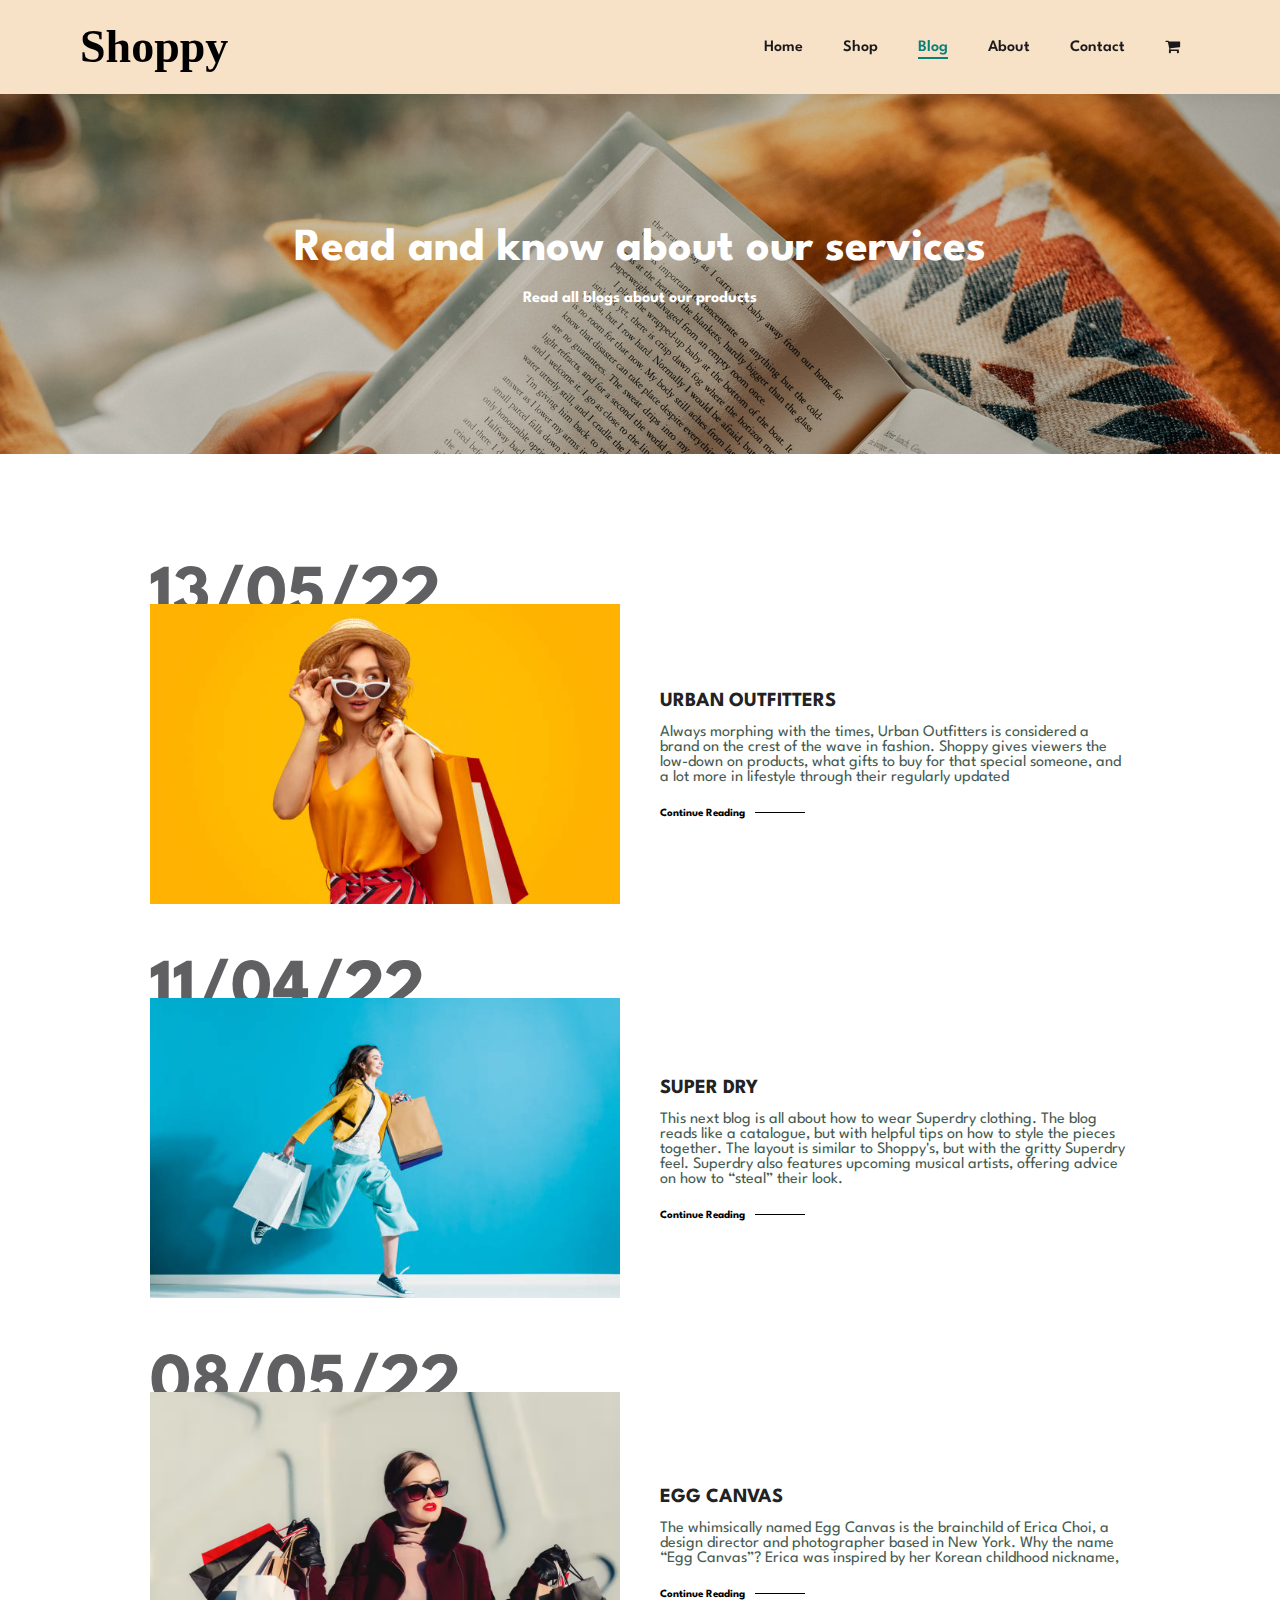
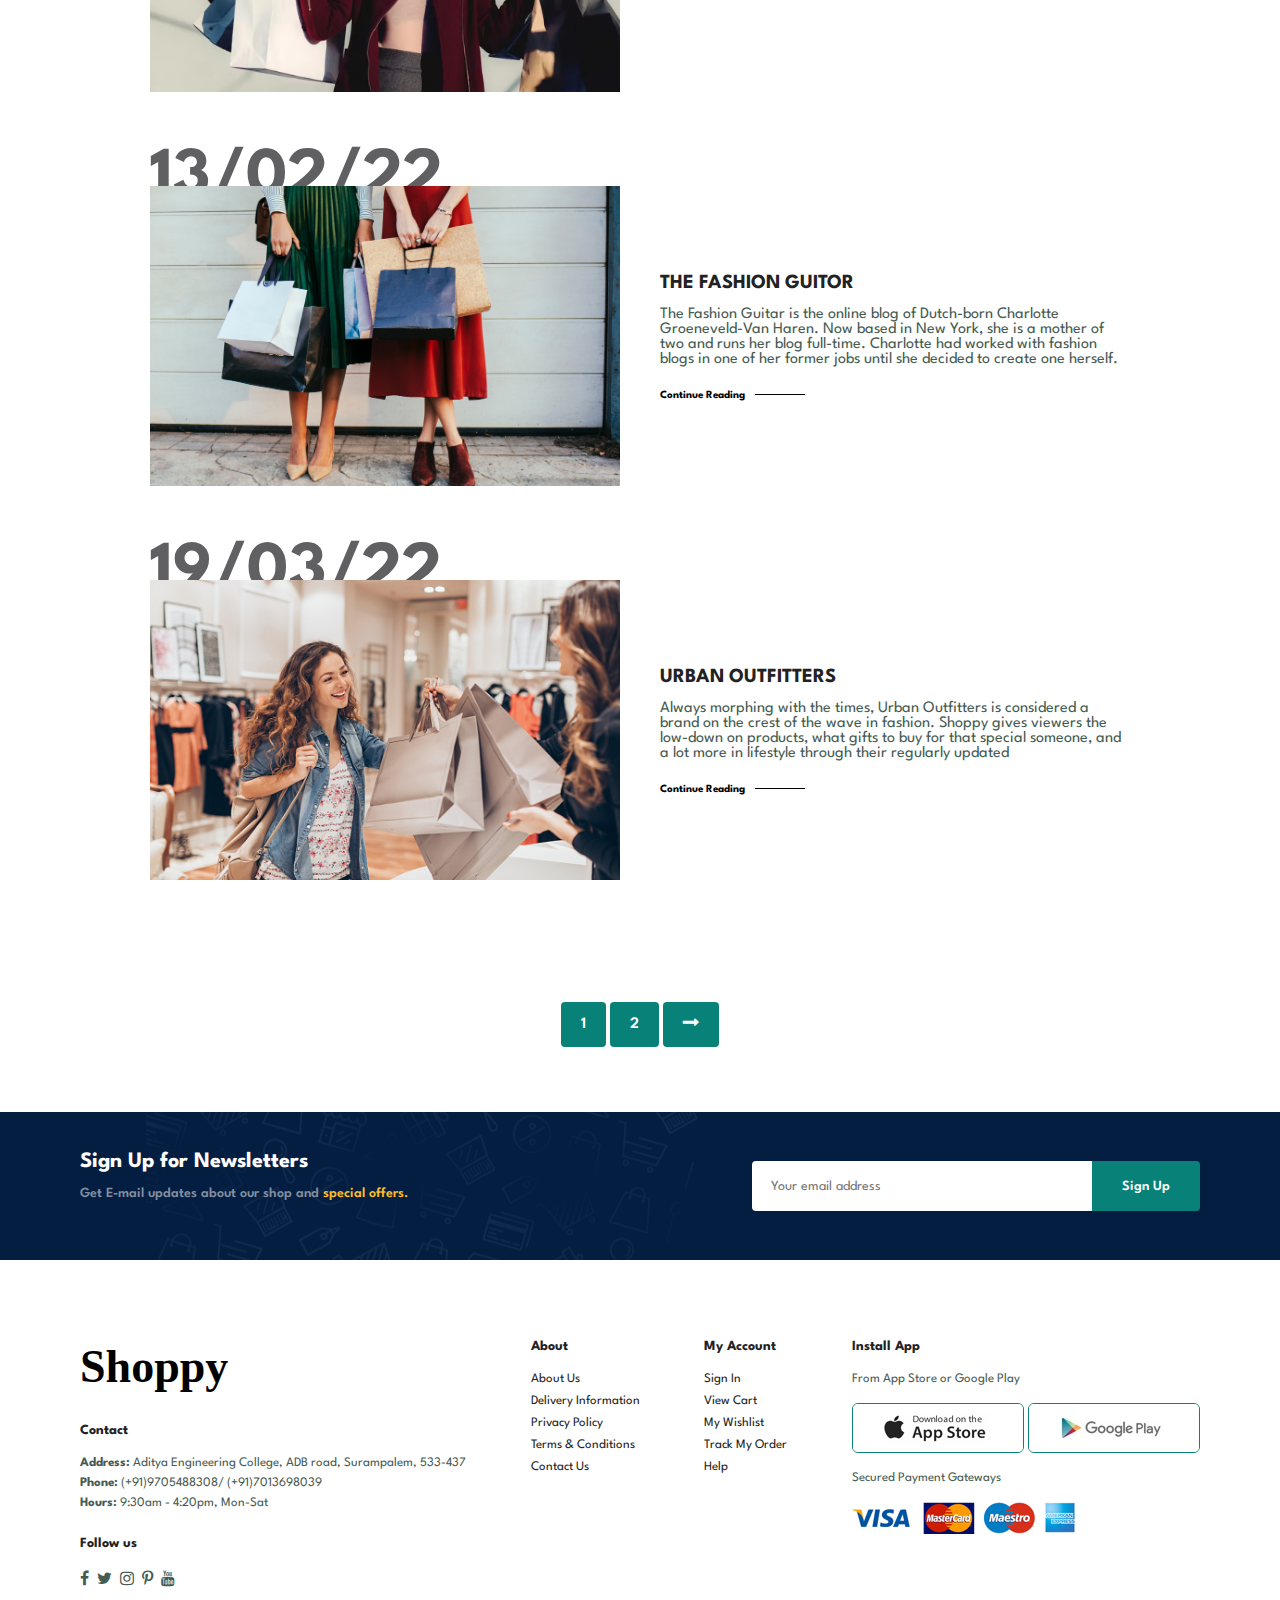
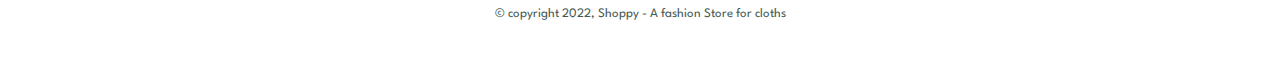
<file: blog.html>
<!DOCTYPE html>
<html lang="en">
<head>
    <meta charset="UTF-8">
    <meta http-equiv="X-UA-Compatible" content="IE=edge">
    <meta name="viewport" content="width=device-width, initial-scale=1.0">
    <title>Shoppie Website</title>
    <link rel="stylesheet" href="style.css">
    <link rel="stylesheet" href="https://cdnjs.cloudflare.com/ajax/libs/font-awesome/4.7.0/css/font-awesome.min.css">
</head>
<body>

    <section id="header">
        <!-- <a href="#"><img src="images/logo.png" class="logo" alt="" style="width: 100px;height: 40px;border: 2px solid #555;"></a> -->
        <h2 style="color: #000; font-family: Brush Script MT, Brush Script Std, cursive;">Shoppy</h2>
        <div>
            <ul id="navbar">
                <li><a  href="index.html">Home</a></li>
                <li><a  href="shop.html">Shop</a></li>
                <li><a class="active" href="blog.html">Blog</a></li>
                <li><a href="about.html">About</a></li>
                <li><a href="contact.html">Contact</a></li>
                <li id="lg-bag"><a href="cart.html"><i class="fa fa-shopping-cart"></i></a></li>
                <a href="#" id="close"><i class="fa fa-times"></i></a>
            </ul>
        </div>
        <div id="mobile">
            <a href="cart.html"><i class="fa fa-shopping-cart"></i></a>
            <i id="bar" class="fa fa-outdent"></i>
        </div>
    </section>
    <section id="page-header" class="blog-header">
        <h2>Read and know about our services</h2>
        <p>
            <b>Read all blogs about our products</b>
        </p>
    </section>
    <section id="blog">
        <div class="blog-box">
            <div class="blog-img">
                <img src="images/blog/b1.jpg" alt="">
            </div>
            <div class="blog-details">
                <h4>URBAN OUTFITTERS</h4>
                <p>Always morphing with the times, Urban Outfitters
                     is considered a brand on the crest of the wave
                      in fashion. Shoppy gives viewers the low-down
                       on products, what gifts to buy for that special
                        someone, and a lot more in lifestyle through
                         their regularly updated</p>
                <a href="#">Continue Reading</a>
                <h1>13/05/22</h1>
            </div>
        </div>
        <div class="blog-box">
            <div class="blog-img">
                <img src="images/blog/b2.jpg" alt="">
            </div>
            <div class="blog-details">
                <h4>SUPER DRY</h4>
                <p>This next blog is all about how to wear Superdry clothing.
                     The blog reads like a catalogue, but with helpful tips
                      on how to style the pieces together. The layout is
                       similar to Shoppy's, but with the gritty Superdry 
                       feel. Superdry also features upcoming musical artists,
                        offering advice on how to “steal” their look.</p>
                <a href="#">Continue Reading</a>
                <h1>11/04/22</h1>
            </div>
        </div>
        <div class="blog-box">
            <div class="blog-img">
                <img src="images/blog/b3.jpg" alt="">
            </div>
            <div class="blog-details">
                <h4>EGG CANVAS</h4>
                <p>The whimsically named Egg Canvas is the brainchild 
                    of Erica Choi, a design director and photographer based in New York.
                    Why the name “Egg Canvas”? Erica was inspired by her Korean childhood nickname, </p>
                <a href="#">Continue Reading</a>
                <h1>08/05/22</h1>
            </div>
        </div>
        <div class="blog-box">
            <div class="blog-img">
                <img src="images/blog/b4.jpg" alt="">
            </div>
            <div class="blog-details">
                <h4>THE FASHION GUITOR</h4>
                <p>The Fashion Guitar is the online blog of Dutch-born
                     Charlotte Groeneveld-Van Haren. Now based in New York, she is a mother of two and runs her blog full-time.
                     Charlotte had worked with fashion blogs in one of her former jobs until she decided to create one herself. </p>
                <a href="#">Continue Reading</a>
                <h1>13/02/22</h1>
            </div>
        </div>
        <div class="blog-box">
            <div class="blog-img">
                <img src="images/blog/b5.jpg" alt="">
            </div>
            <div class="blog-details">
                <h4>URBAN OUTFITTERS</h4>
                <p>Always morphing with the times, Urban Outfitters
                     is considered a brand on the crest of the wave
                      in fashion. Shoppy gives viewers the low-down
                       on products, what gifts to buy for that special
                        someone, and a lot more in lifestyle through
                         their regularly updated</p>
                <a href="#">Continue Reading</a>
                <h1>19/03/22</h1>
            </div>
        </div>
    </section>
    <section id="pagination" class="section-p1">
        <a href="#">1</a>
        <a href="#">2</a>
        <a href="#"><i class="fa fa-long-arrow-right"></i></a>
    </section>
    <section id="newsletter" class="section-p1 section-m1 ">
        <div class="newstext">
            <h4>Sign Up for Newsletters</h4>
            <p>Get E-mail updates about our shop and <span>special offers.</span></p>
        </div>
        <div class="form">
            <input type="text" placeholder="Your email address">
            <button class="normal">Sign Up</button>
        </div>
    </section>
    <footer class="section-p1">
        <div class="col">
            <h2 class="logo" style="color: #000; font-family: Brush Script MT, Brush Script Std, cursive;">Shoppy</h2>
            <h4>Contact</h4>
            <p><strong>Address: </strong> Aditya Engineering College, ADB road, Surampalem, 533-437</p>
            <p><strong>Phone: </strong> (+91)9705488308/ (+91)7013698039</p>
            <p><strong>Hours:</strong> 9:30am - 4:20pm, Mon-Sat</p>
            <div class="follow">
                <h4>Follow us</h4>
                <div class="icon">
                    <i class="fa fa-facebook-f"></i>
                    <i class="fa fa-twitter"></i>
                    <i class="fa fa-instagram"></i>
                    <i class="fa fa-pinterest-p"></i>
                    <i class="fa fa-youtube"></i>
                </div>
            </div>
        </div>
        <div class="col">
            <h4>About</h4>
            <a href="#">About Us</a>
            <a href="#">Delivery Information</a>
            <a href="#">Privacy Policy</a>
            <a href="#">Terms & Conditions</a>
            <a href="#">Contact Us</a>
        </div>
        <div class="col">
            <h4>My Account</h4>
            <a href="#">Sign In</a>
            <a href="#">View Cart</a>
            <a href="#">My Wishlist</a>
            <a href="#">Track My Order</a>
            <a href="#">Help</a>
        </div>
        <div class="col install">
            <h4>Install App</h4>
            <p>From App Store or Google Play</p>
            <div class="row">
                <img src="images/pay/app.jpg" alt="">
                <img src="images/pay/play.jpg" alt="">
            </div>
            <p>Secured Payment Gateways </p>
            <img src="images/pay/pay.png" alt="">
        </div>
        <div class="copyright">
            <p>&copy; copyright 2022, Shoppy - A fashion Store for cloths</p>
        </div>
    </footer>
    <script src="script.js"></script>
</body>
</html>
</file>
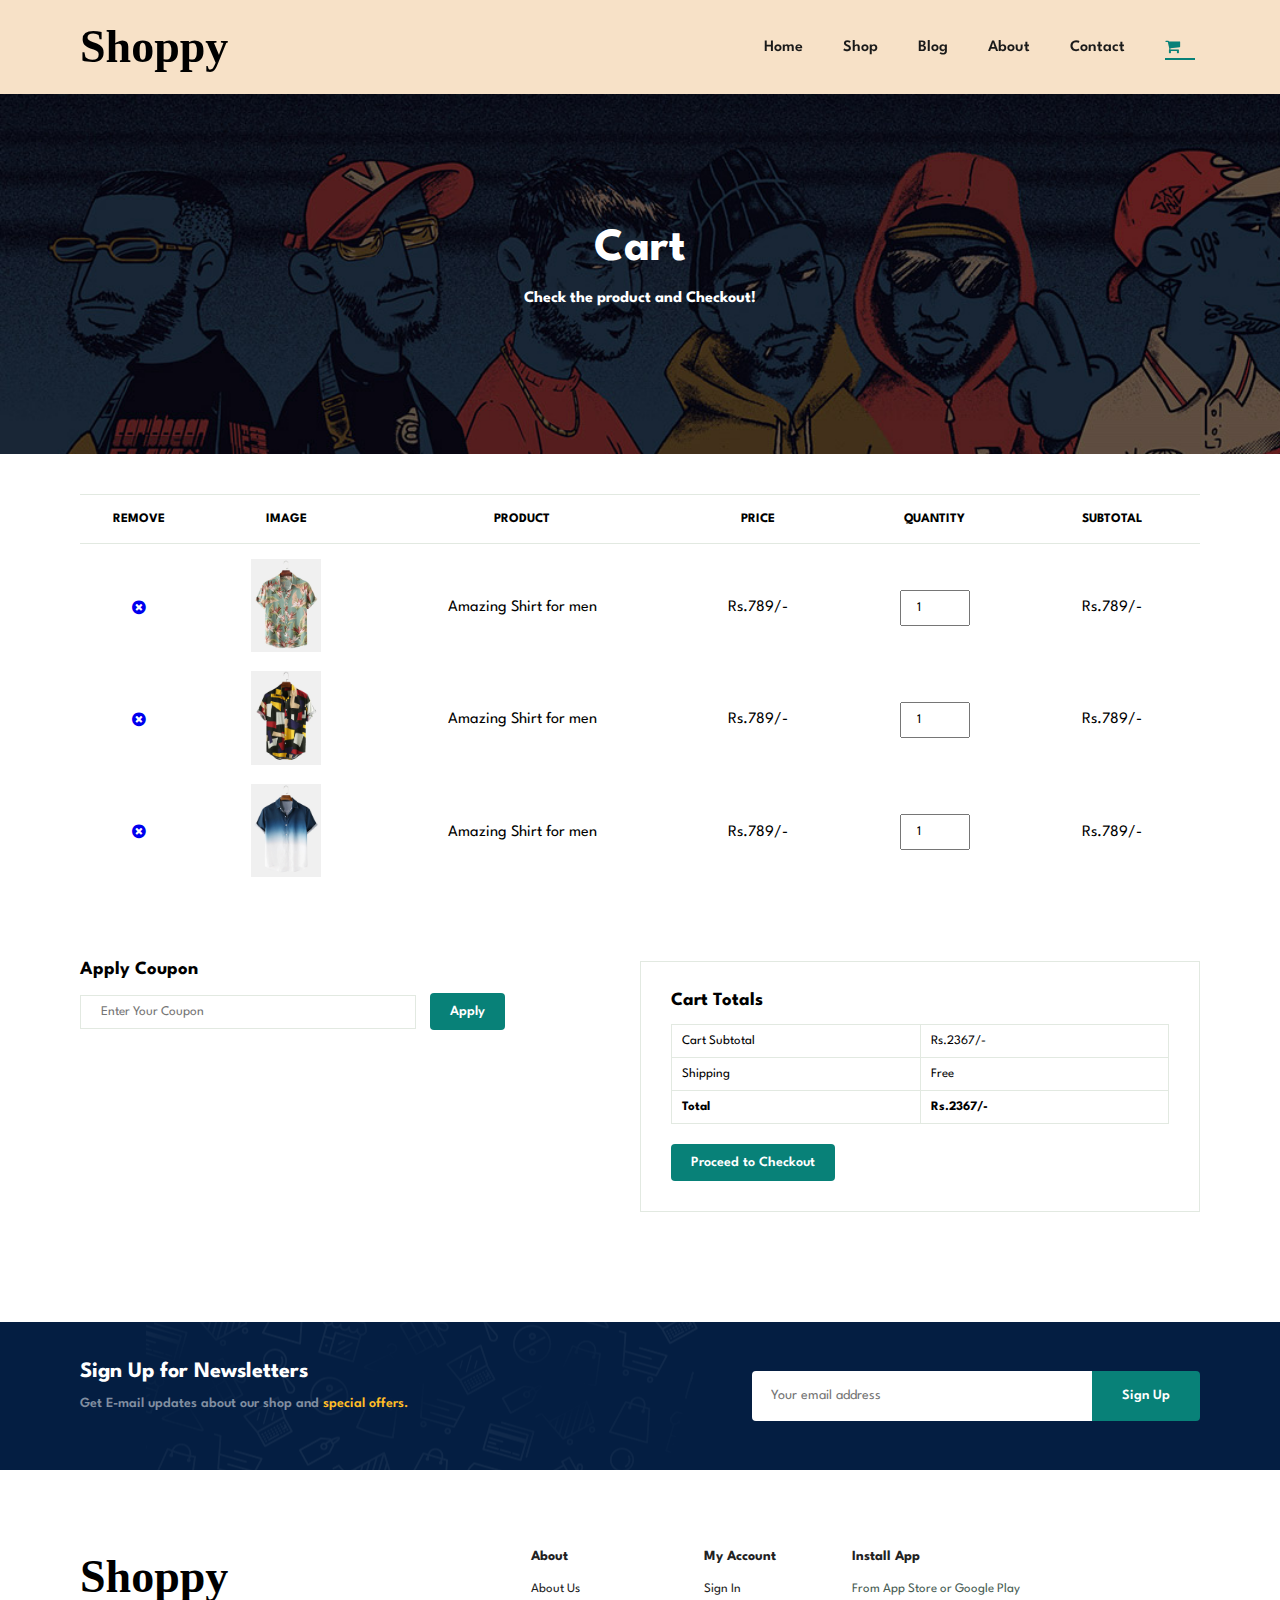
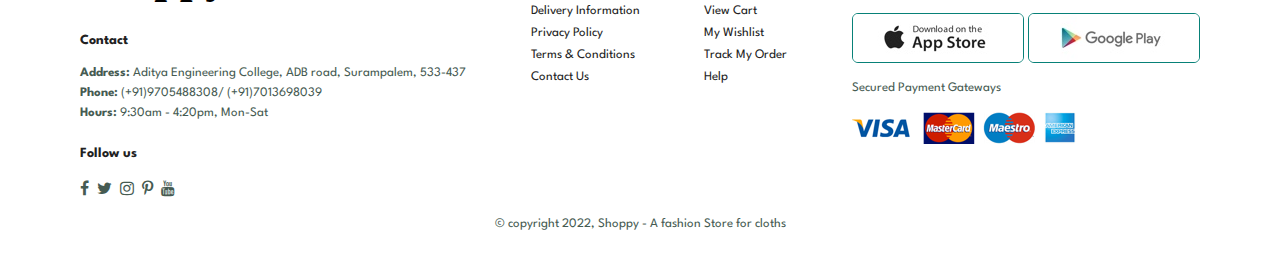
<file: cart.html>
<!DOCTYPE html>
<html lang="en">
<head>
    <meta charset="UTF-8">
    <meta http-equiv="X-UA-Compatible" content="IE=edge">
    <meta name="viewport" content="width=device-width, initial-scale=1.0">
    <title>Shoppie Website</title>
    <link rel="stylesheet" href="style.css">
    <link rel="stylesheet" href="https://cdnjs.cloudflare.com/ajax/libs/font-awesome/4.7.0/css/font-awesome.min.css">
</head>
<body>

    <section id="header">
        <!-- <a href="#"><img src="images/logo.png" class="logo" alt="" style="width: 100px;height: 40px;border: 2px solid #555;"></a> -->
        <h2 style="color: #000; font-family: Brush Script MT, Brush Script Std, cursive;">Shoppy</h2>
        <div>
            <ul id="navbar">
                <li><a  href="index.html">Home</a></li>
                <li><a  href="shop.html">Shop</a></li>
                <li><a href="blog.html">Blog</a></li>
                <li><a href="about.html">About</a></li>
                <li><a  href="contact.html">Contact</a></li>
                <li id="lg-bag"><a class="active" href="cart.html"><i class="fa fa-shopping-cart"></i></a></li>
                <a href="#" id="close"><i class="fa fa-times"></i></a>
            </ul>
        </div>
        <div id="mobile">
            <a href="cart.html"><i class="fa fa-shopping-cart"></i></a>
            <i id="bar" class="fa fa-outdent"></i>
        </div>
    </section>
    <section id="page-header">
        <h2>Cart</h2>
        <p>
            <b>Check the product and Checkout!</b>
        </p>
    </section>
    <section id="cart" class="section-p1">
        <table width="100%">
            <thead>
                <tr>
                    <td>Remove</td>
                    <td>Image</td>
                    <td>Product</td>
                    <td>Price</td>
                    <td>Quantity</td>
                    <td>Subtotal</td>
                </tr>
            </thead>
            <tbody>
                <tr>
                    <td><a href="#"><i class="fa fa-times-circle"></i></a></td>
                    <td><img src="images/prods/n5.jpeg" alt=""></td>
                    <td>Amazing Shirt for men</td>
                    <td>Rs.789/-</td>
                    <td><input type="number" value="1"></td>
                    <td>Rs.789/-</td>
                </tr>
                <tr>
                    <td><a href="#"><i class="fa fa-times-circle"></i></a></td>
                    <td><img src="images/prods/n7.jpg" alt=""></td>
                    <td>Amazing Shirt for men</td>
                    <td>Rs.789/-</td>
                    <td><input type="number" value="1"></td>
                    <td>Rs.789/-</td>
                </tr>
                <tr>
                    <td><a href="#"><i class="fa fa-times-circle"></i></a></td>
                    <td><img src="images/prods/n8.jpeg" alt=""></td>
                    <td>Amazing Shirt for men</td>
                    <td>Rs.789/-</td>
                    <td><input type="number" value="1"></td>
                    <td>Rs.789/-</td>
                </tr>
            </tbody>
        </table>
    </section>
    <section id="cart-add" class="section-p1">
        <div id="coupon">
            <h3>Apply Coupon</h3>
            <div>
                <input type="text" placeholder="Enter Your Coupon">
                <button class="normal">Apply</button>
            </div>
        </div>
        <div id="subtotal">
            <h3>Cart Totals</h3>
            <table>
                <tr>
                    <td>Cart Subtotal</td>
                    <td>Rs.2367/-</td>
                </tr>
                <tr>
                    <td>Shipping</td>
                    <td>Free</td>
                </tr>
                <tr>
                    <td><strong>Total</strong></td>
                    <td><strong>Rs.2367/-</strong></td>
                </tr>
            </table>
            <button class="normal"><a href="checkout.html">Proceed to Checkout</a></button>
        </div>
    </section>
    <section id="newsletter" class="section-p1 section-m1 ">
        <div class="newstext">
            <h4>Sign Up for Newsletters</h4>
            <p>Get E-mail updates about our shop and <span>special offers.</span></p>
        </div>
        <div class="form">
            <input type="text" placeholder="Your email address">
            <button class="normal">Sign Up</button>
        </div>
    </section>
    <footer class="section-p1">
        <div class="col">
            <h2 class="logo" style="color: #000; font-family: Brush Script MT, Brush Script Std, cursive;">Shoppy</h2>
            <h4>Contact</h4>
            <p><strong>Address: </strong> Aditya Engineering College, ADB road, Surampalem, 533-437</p>
            <p><strong>Phone: </strong> (+91)9705488308/ (+91)7013698039</p>
            <p><strong>Hours:</strong> 9:30am - 4:20pm, Mon-Sat</p>
            <div class="follow">
                <h4>Follow us</h4>
                <div class="icon">
                    <i class="fa fa-facebook-f"></i>
                    <i class="fa fa-twitter"></i>
                    <i class="fa fa-instagram"></i>
                    <i class="fa fa-pinterest-p"></i>
                    <i class="fa fa-youtube"></i>
                </div>
            </div>
        </div>
        <div class="col">
            <h4>About</h4>
            <a href="#">About Us</a>
            <a href="#">Delivery Information</a>
            <a href="#">Privacy Policy</a>
            <a href="#">Terms & Conditions</a>
            <a href="#">Contact Us</a>
        </div>
        <div class="col">
            <h4>My Account</h4>
            <a href="#">Sign In</a>
            <a href="#">View Cart</a>
            <a href="#">My Wishlist</a>
            <a href="#">Track My Order</a>
            <a href="#">Help</a>
        </div>
        <div class="col install">
            <h4>Install App</h4>
            <p>From App Store or Google Play</p>
            <div class="row">
                <img src="images/pay/app.jpg" alt="">
                <img src="images/pay/play.jpg" alt="">
            </div>
            <p>Secured Payment Gateways </p>
            <img src="images/pay/pay.png" alt="">
        </div>
        <div class="copyright">
            <p>&copy; copyright 2022, Shoppy - A fashion Store for cloths</p>
        </div>
    </footer>
    <script src="script.js"></script>
</body>
</html>
</file>
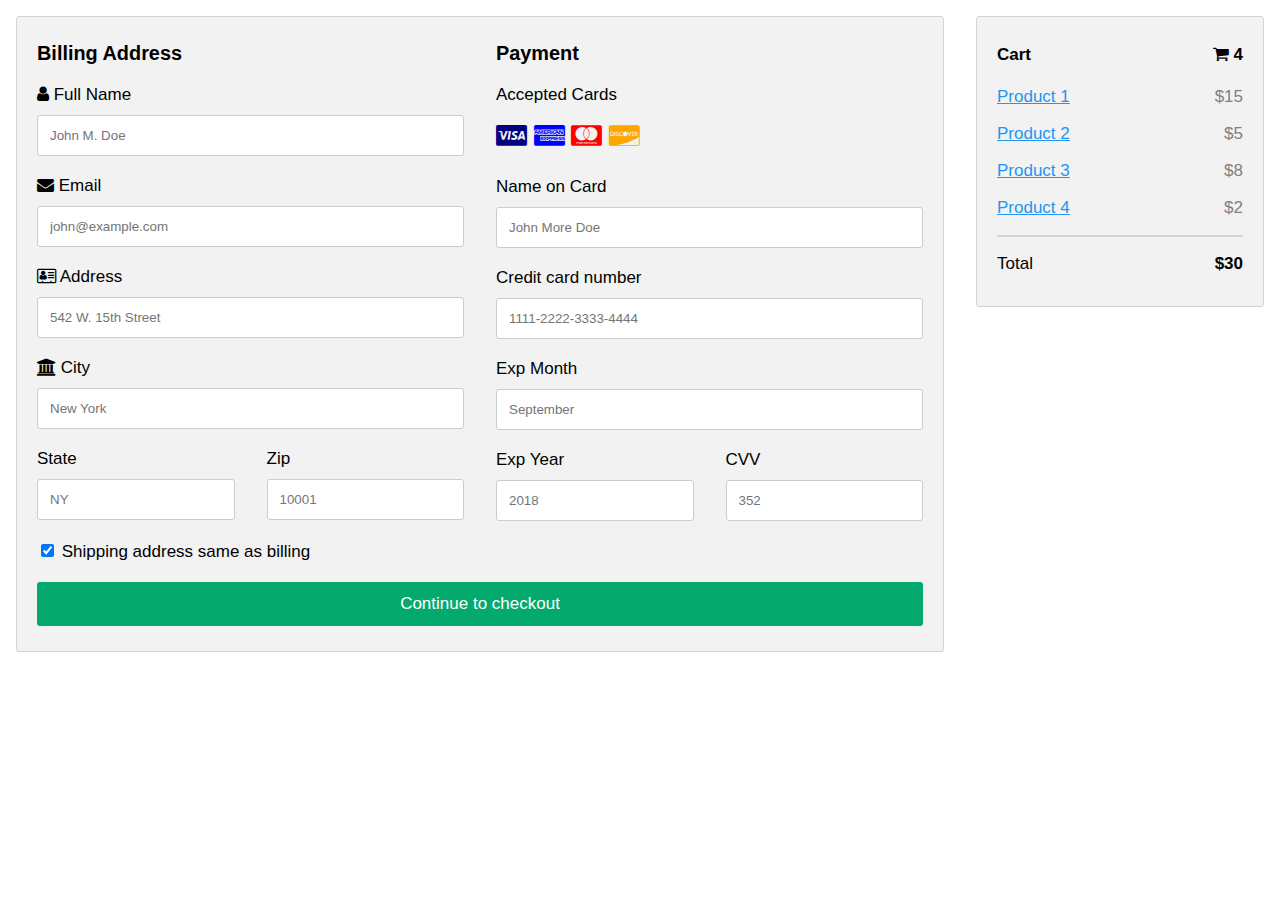
<file: checkout.html>
<!DOCTYPE html>
<html>
<head>
<meta name="viewport" content="width=device-width, initial-scale=1">
<link rel="stylesheet" href="https://cdnjs.cloudflare.com/ajax/libs/font-awesome/4.7.0/css/font-awesome.min.css">
<style>
body {
  font-family: Arial;
  font-size: 17px;
  padding: 8px;
}

* {
  box-sizing: border-box;
}

.row {
  display: -ms-flexbox; /* IE10 */
  display: flex;
  -ms-flex-wrap: wrap; /* IE10 */
  flex-wrap: wrap;
  margin: 0 -16px;
}

.col-25 {
  -ms-flex: 25%; /* IE10 */
  flex: 25%;
}

.col-50 {
  -ms-flex: 50%; /* IE10 */
  flex: 50%;
}

.col-75 {
  -ms-flex: 75%; /* IE10 */
  flex: 75%;
}

.col-25,
.col-50,
.col-75 {
  padding: 0 16px;
}

.container {
  background-color: #f2f2f2;
  padding: 5px 20px 15px 20px;
  border: 1px solid lightgrey;
  border-radius: 3px;
}

input[type=text] {
  width: 100%;
  margin-bottom: 20px;
  padding: 12px;
  border: 1px solid #ccc;
  border-radius: 3px;
}

label {
  margin-bottom: 10px;
  display: block;
}

.icon-container {
  margin-bottom: 20px;
  padding: 7px 0;
  font-size: 24px;
}

.btn {
  background-color: #04AA6D;
  color: white;
  padding: 12px;
  margin: 10px 0;
  border: none;
  width: 100%;
  border-radius: 3px;
  cursor: pointer;
  font-size: 17px;
}

.btn:hover {
  background-color: #45a049;
}

a {
  color: #2196F3;
}

hr {
  border: 1px solid lightgrey;
}

span.price {
  float: right;
  color: grey;
}

/* Responsive layout - when the screen is less than 800px wide, make the two columns stack on top of each other instead of next to each other (also change the direction - make the "cart" column go on top) */
@media (max-width: 800px) {
  .row {
    flex-direction: column-reverse;
  }
  .col-25 {
    margin-bottom: 20px;
  }
}
</style>
</head>
<body>

<h2Checkout Form</h2>
<div class="row">
  <div class="col-75">
    <div class="container">
      <form action="/action_page.php">
      
        <div class="row">
          <div class="col-50">
            <h3>Billing Address</h3>
            <label for="fname"><i class="fa fa-user"></i> Full Name</label>
            <input type="text" id="fname" name="firstname" placeholder="John M. Doe">
            <label for="email"><i class="fa fa-envelope"></i> Email</label>
            <input type="text" id="email" name="email" placeholder="john@example.com">
            <label for="adr"><i class="fa fa-address-card-o"></i> Address</label>
            <input type="text" id="adr" name="address" placeholder="542 W. 15th Street">
            <label for="city"><i class="fa fa-institution"></i> City</label>
            <input type="text" id="city" name="city" placeholder="New York">

            <div class="row">
              <div class="col-50">
                <label for="state">State</label>
                <input type="text" id="state" name="state" placeholder="NY">
              </div>
              <div class="col-50">
                <label for="zip">Zip</label>
                <input type="text" id="zip" name="zip" placeholder="10001">
              </div>
            </div>
          </div>

          <div class="col-50">
            <h3>Payment</h3>
            <label for="fname">Accepted Cards</label>
            <div class="icon-container">
              <i class="fa fa-cc-visa" style="color:navy;"></i>
              <i class="fa fa-cc-amex" style="color:blue;"></i>
              <i class="fa fa-cc-mastercard" style="color:red;"></i>
              <i class="fa fa-cc-discover" style="color:orange;"></i>
            </div>
            <label for="cname">Name on Card</label>
            <input type="text" id="cname" name="cardname" placeholder="John More Doe">
            <label for="ccnum">Credit card number</label>
            <input type="text" id="ccnum" name="cardnumber" placeholder="1111-2222-3333-4444">
            <label for="expmonth">Exp Month</label>
            <input type="text" id="expmonth" name="expmonth" placeholder="September">
            <div class="row">
              <div class="col-50">
                <label for="expyear">Exp Year</label>
                <input type="text" id="expyear" name="expyear" placeholder="2018">
              </div>
              <div class="col-50">
                <label for="cvv">CVV</label>
                <input type="text" id="cvv" name="cvv" placeholder="352">
              </div>
            </div>
          </div>
          
        </div>
        <label>
          <input type="checkbox" checked="checked" name="sameadr"> Shipping address same as billing
        </label>
        <input type="submit" value="Continue to checkout" class="btn">
      </form>
    </div>
  </div>
  <div class="col-25">
    <div class="container">
      <h4>Cart <span class="price" style="color:black"><i class="fa fa-shopping-cart"></i> <b>4</b></span></h4>
      <p><a href="#">Product 1</a> <span class="price">$15</span></p>
      <p><a href="#">Product 2</a> <span class="price">$5</span></p>
      <p><a href="#">Product 3</a> <span class="price">$8</span></p>
      <p><a href="#">Product 4</a> <span class="price">$2</span></p>
      <hr>
      <p>Total <span class="price" style="color:black"><b>$30</b></span></p>
    </div>
  </div>
</div>

</body>
</html>
</file>
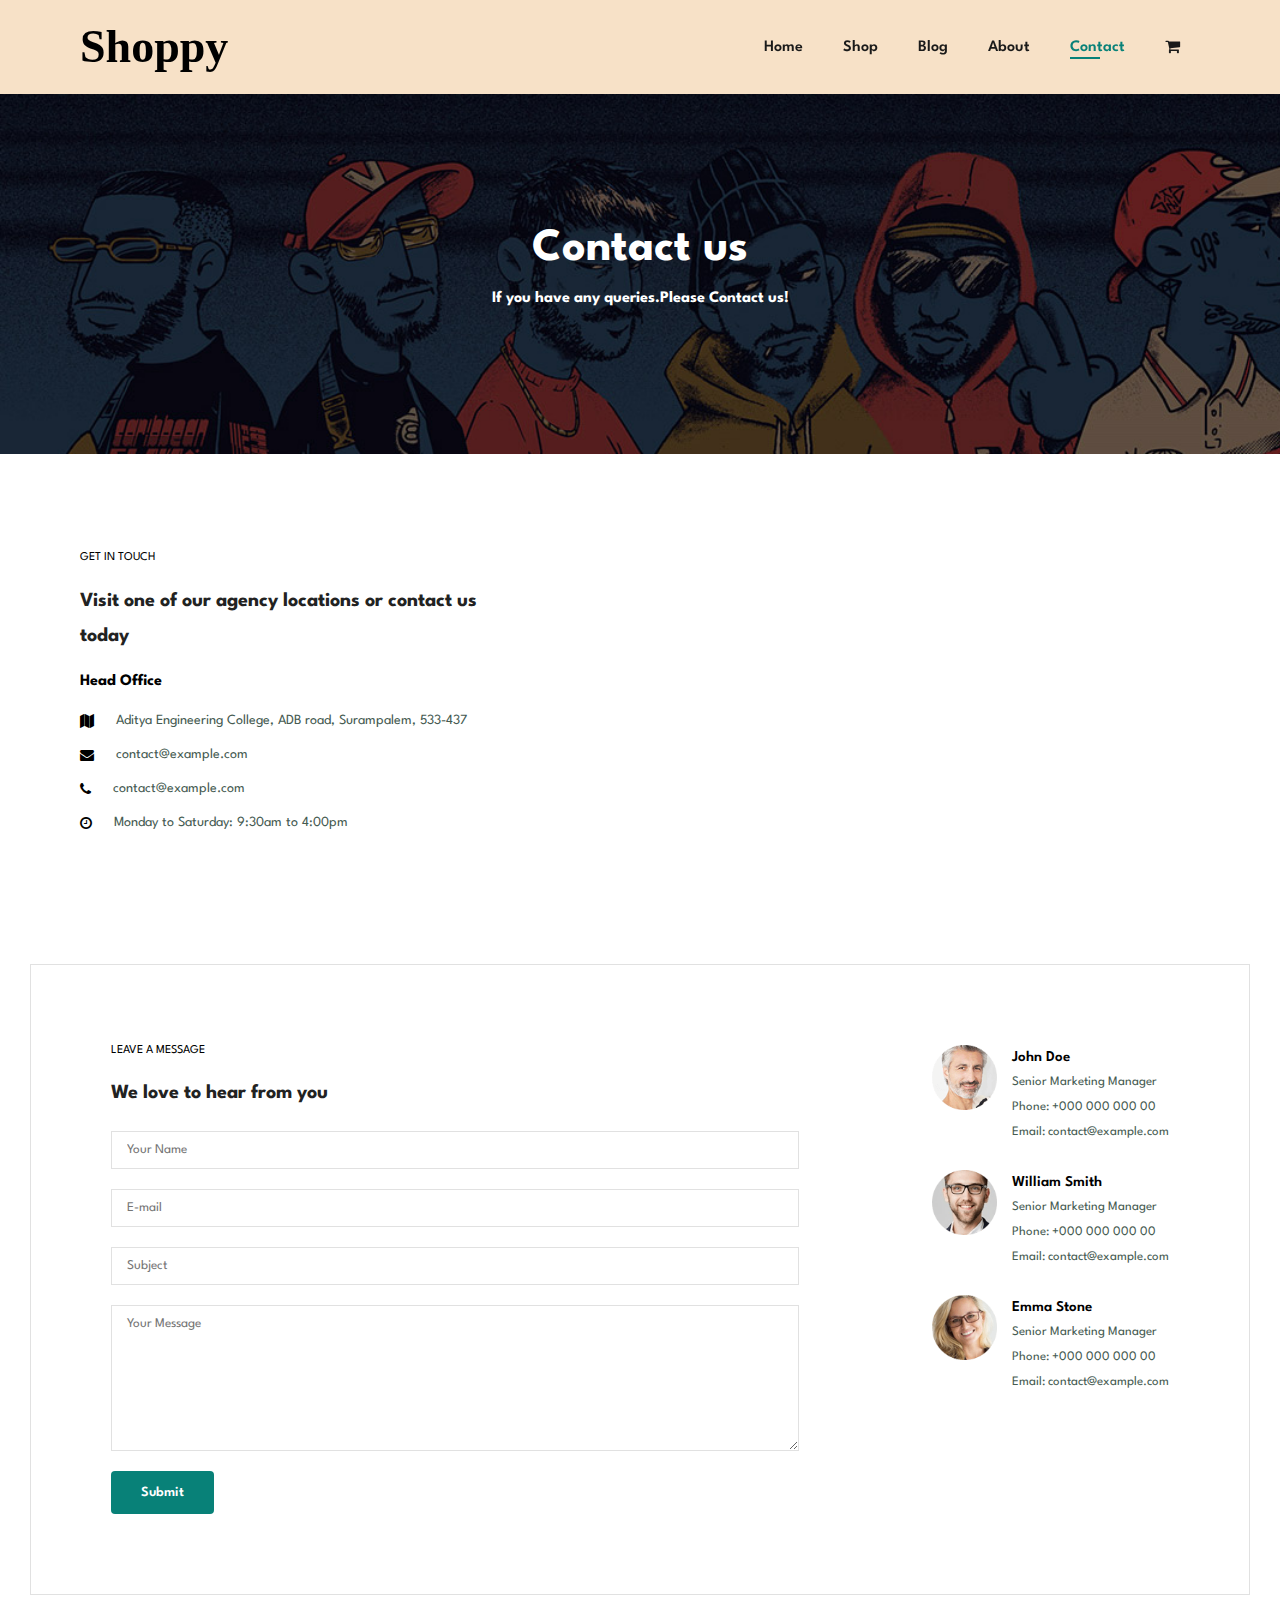
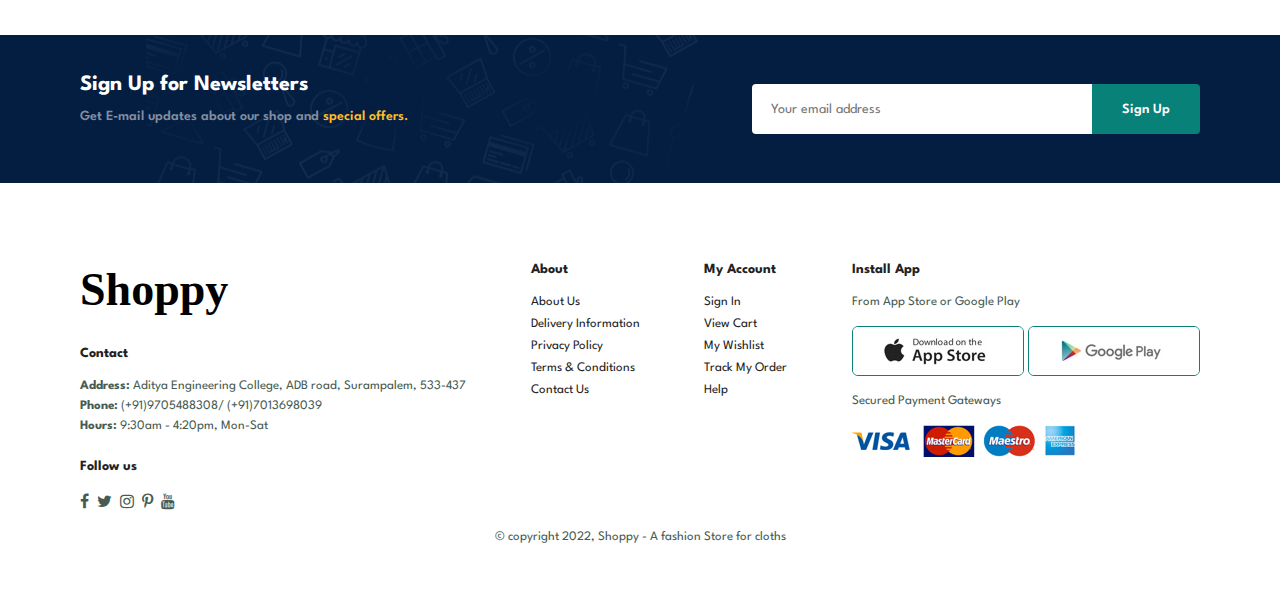
<file: contact.html>
<!DOCTYPE html>
<html lang="en">
<head>
    <meta charset="UTF-8">
    <meta http-equiv="X-UA-Compatible" content="IE=edge">
    <meta name="viewport" content="width=device-width, initial-scale=1.0">
    <title>Shoppie Website</title>
    <link rel="stylesheet" href="style.css">
    <link rel="stylesheet" href="https://cdnjs.cloudflare.com/ajax/libs/font-awesome/4.7.0/css/font-awesome.min.css">
</head>
<body>

    <section id="header">
        <!-- <a href="#"><img src="images/logo.png" class="logo" alt="" style="width: 100px;height: 40px;border: 2px solid #555;"></a> -->
        <h2 style="color: #000; font-family: Brush Script MT, Brush Script Std, cursive;">Shoppy</h2>
        <div>
            <ul id="navbar">
                <li><a  href="index.html">Home</a></li>
                <li><a  href="shop.html">Shop</a></li>
                <li><a href="blog.html">Blog</a></li>
                <li><a href="about.html">About</a></li>
                <li><a class="active" href="contact.html">Contact</a></li>
                <li id="lg-bag"><a href="cart.html"><i class="fa fa-shopping-cart"></i></a></li>
                <a href="#" id="close"><i class="fa fa-times"></i></a>
            </ul>
        </div>
        <div id="mobile">
            <a href="cart.html"><i class="fa fa-shopping-cart"></i></a>
            <i id="bar" class="fa fa-outdent"></i>
        </div>
    </section>
    <section id="page-header">
        <h2>Contact us</h2>
        <p>
            <b>If you have any queries.Please Contact us!</b>
        </p>
    </section>
    <section id="contact-details" class="section-p1">
        <div class="details">
            <span>GET IN TOUCH</span>
            <h2>Visit one of our agency locations or contact us today</h2>
            <h3>Head Office</h3>
            <div>
                <li>
                    <i class="fa fa-map"></i>
                    <p>Aditya Engineering College, ADB road, Surampalem, 533-437</p>
                </li>
                <li>
                    <i class="fa fa-envelope"></i>
                    <p>contact@example.com</p>
                </li>
                <li>
                    <i class="fa fa-phone"></i>
                    <p>contact@example.com</p>
                </li>
                <li>
                    <i class="fa fa-clock-o"></i>
                    <p>Monday to Saturday: 9:30am to 4:00pm</p>
                </li>
            </div>
        </div>
        <div class="map">
            <iframe src="https://www.google.com/maps/embed?pb=!1m18!1m12!1m3!1d3813.65536364098!2d82.06460621455987!3d17.089502315826657!2m3!1f0!2f0!3f0!3m2!1i1024!2i768!4f13.1!3m3!1m2!1s0x3a378165aaaaaaab%3A0x481e8b12b4b80715!2sAditya%20Engineering%20College!5e0!3m2!1sen!2sin!4v1652454562653!5m2!1sen!2sin" width="600" height="450" style="border:0;" allowfullscreen="" loading="lazy" referrerpolicy="no-referrer-when-downgrade"></iframe>
        </div>
    </section>
    <section id="form-details">
        <form action="">
            <span>LEAVE A MESSAGE</span>
            <h2>We love to hear from you</h2>
            <input type="text" placeholder="Your Name">
            <input type="text" placeholder="E-mail">
            <input type="text" placeholder="Subject">
            <textarea name="" id="" cols="30" rows="10" placeholder="Your Message"></textarea>
            <button class="normal">Submit</button>
        </form>
        <div class="people">
            <div>
                <img src="images/people/1.png" alt="">
                <p><span>John Doe</span> Senior Marketing Manager <br> Phone: +000 000 000 00
                <br> Email: contact@example.com</p>
            </div>
            <div>
                <img src="images/people/2.png" alt="">
                <p><span>William Smith</span> Senior Marketing Manager <br> Phone: +000 000 000 00
                <br> Email: contact@example.com</p>
            </div>
            <div>
                <img src="images/people/3.png" alt="">
                <p><span>Emma Stone</span> Senior Marketing Manager <br> Phone: +000 000 000 00
                <br> Email: contact@example.com</p>
            </div>
        </div>
    </section>
    <section id="newsletter" class="section-p1 section-m1 ">
        <div class="newstext">
            <h4>Sign Up for Newsletters</h4>
            <p>Get E-mail updates about our shop and <span>special offers.</span></p>
        </div>
        <div class="form">
            <input type="text" placeholder="Your email address">
            <button class="normal">Sign Up</button>
        </div>
    </section>
    <footer class="section-p1">
        <div class="col">
            <h2 class="logo" style="color: #000; font-family: Brush Script MT, Brush Script Std, cursive;">Shoppy</h2>
            <h4>Contact</h4>
            <p><strong>Address: </strong> Aditya Engineering College, ADB road, Surampalem, 533-437</p>
            <p><strong>Phone: </strong> (+91)9705488308/ (+91)7013698039</p>
            <p><strong>Hours:</strong> 9:30am - 4:20pm, Mon-Sat</p>
            <div class="follow">
                <h4>Follow us</h4>
                <div class="icon">
                    <i class="fa fa-facebook-f"></i>
                    <i class="fa fa-twitter"></i>
                    <i class="fa fa-instagram"></i>
                    <i class="fa fa-pinterest-p"></i>
                    <i class="fa fa-youtube"></i>
                </div>
            </div>
        </div>
        <div class="col">
            <h4>About</h4>
            <a href="#">About Us</a>
            <a href="#">Delivery Information</a>
            <a href="#">Privacy Policy</a>
            <a href="#">Terms & Conditions</a>
            <a href="#">Contact Us</a>
        </div>
        <div class="col">
            <h4>My Account</h4>
            <a href="#">Sign In</a>
            <a href="#">View Cart</a>
            <a href="#">My Wishlist</a>
            <a href="#">Track My Order</a>
            <a href="#">Help</a>
        </div>
        <div class="col install">
            <h4>Install App</h4>
            <p>From App Store or Google Play</p>
            <div class="row">
                <img src="images/pay/app.jpg" alt="">
                <img src="images/pay/play.jpg" alt="">
            </div>
            <p>Secured Payment Gateways </p>
            <img src="images/pay/pay.png" alt="">
        </div>
        <div class="copyright">
            <p>&copy; copyright 2022, Shoppy - A fashion Store for cloths</p>
        </div>
    </footer>
    <script src="script.js"></script>
</body>
</html>
</file>
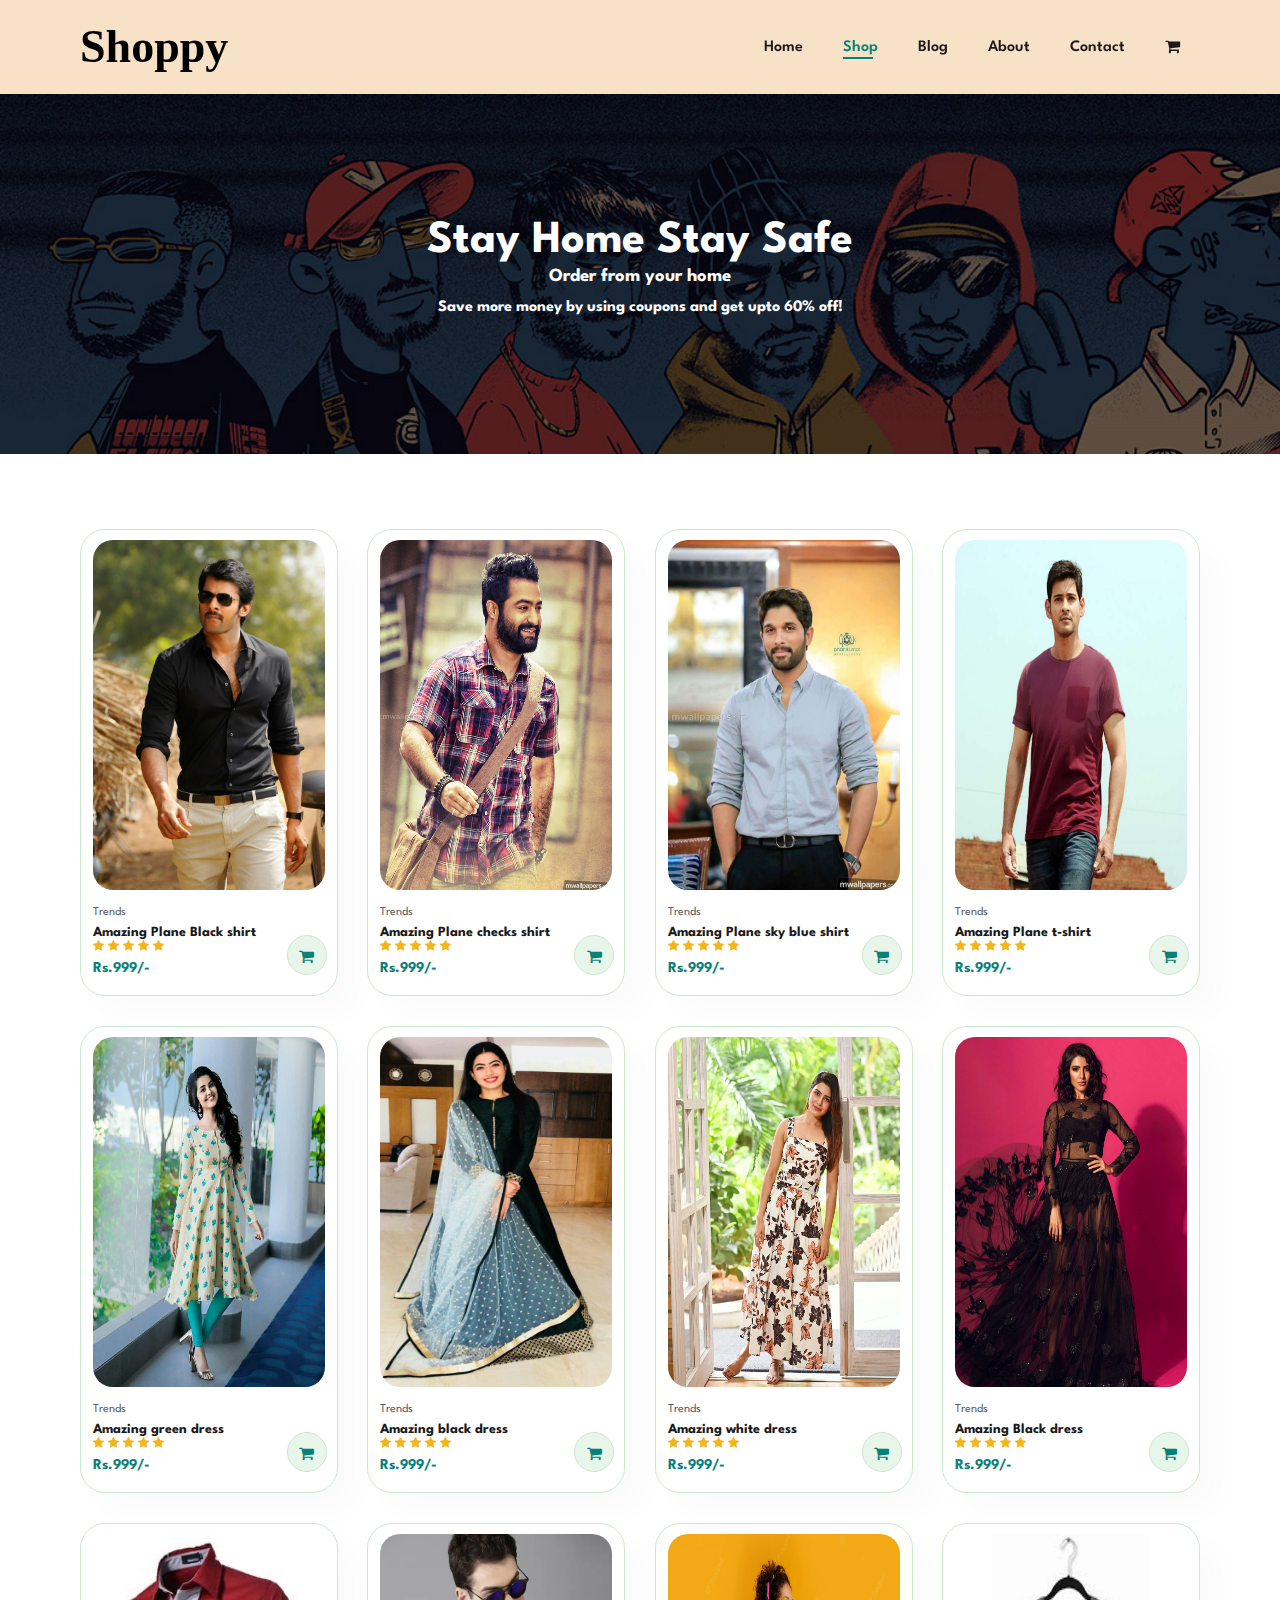
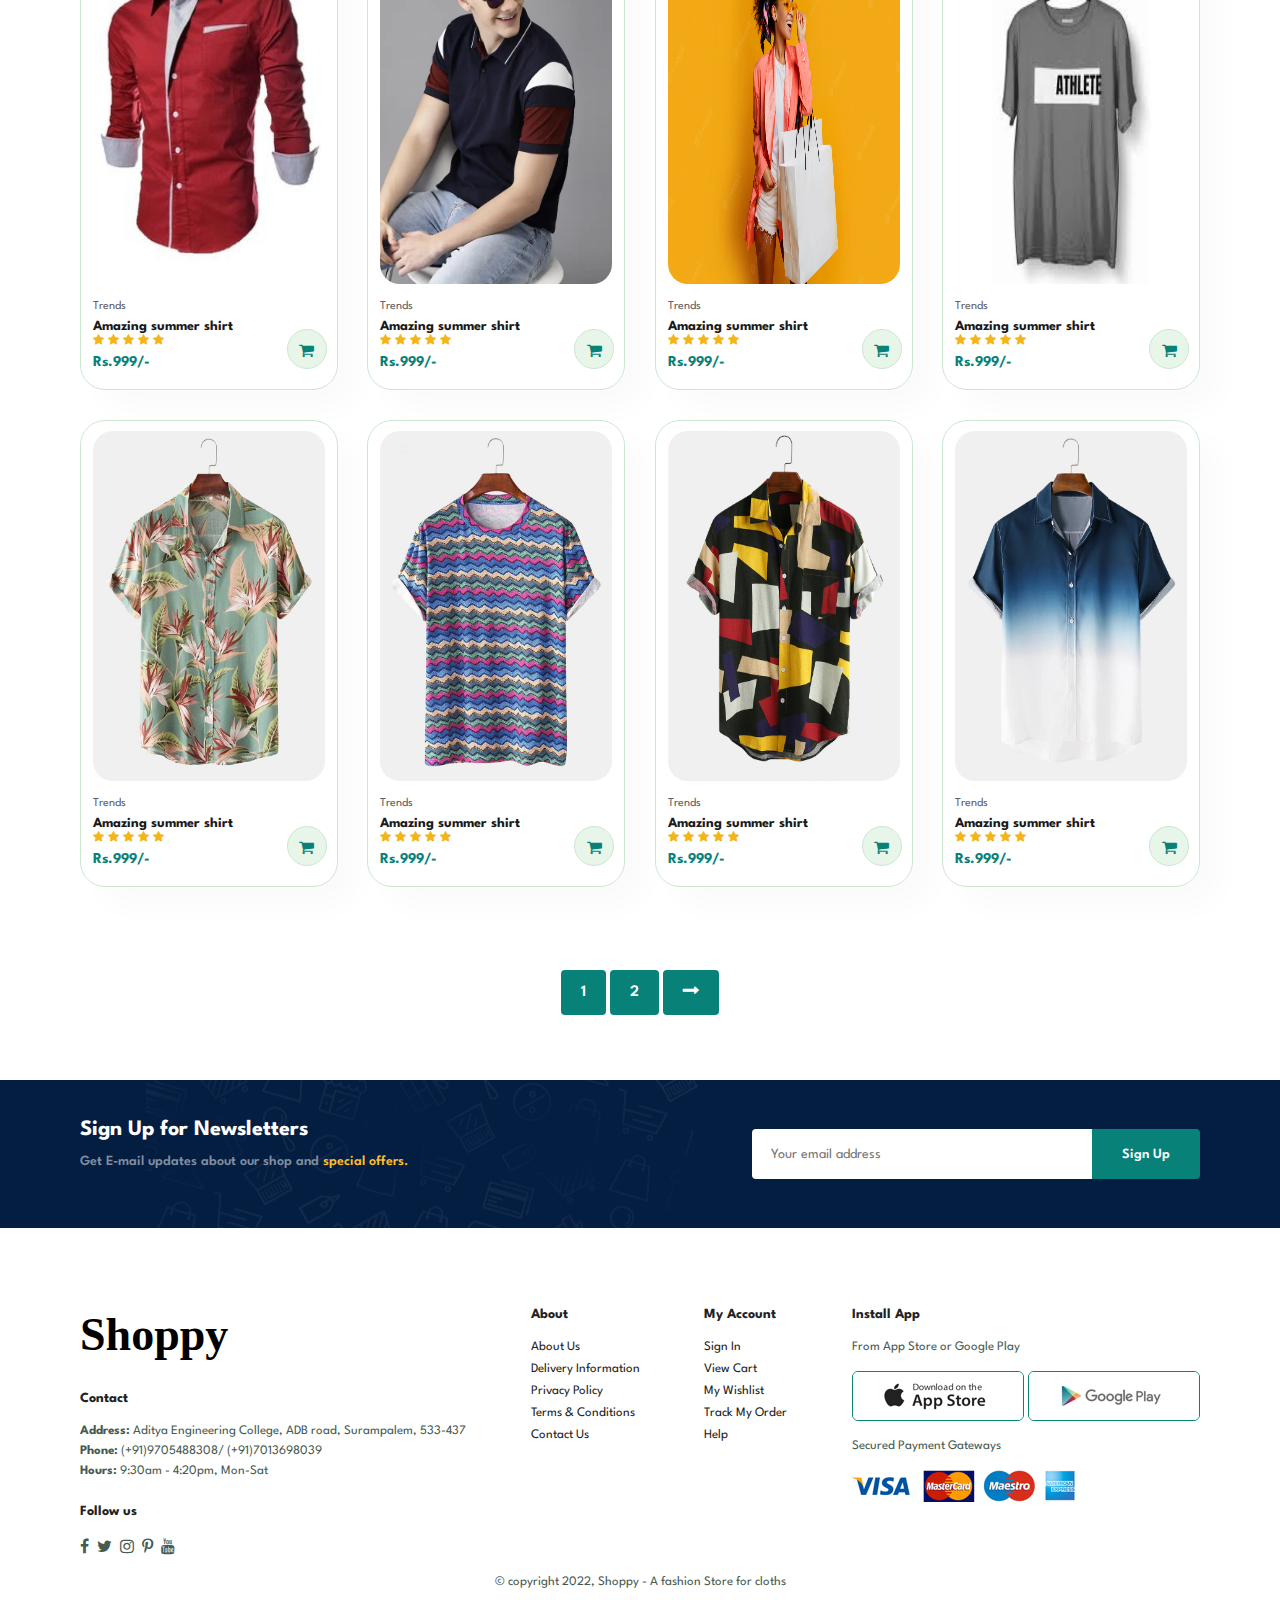
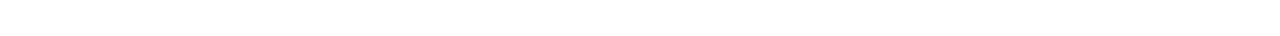
<file: shop.html>
<!DOCTYPE html>
<html lang="en">
<head>
    <meta charset="UTF-8">
    <meta http-equiv="X-UA-Compatible" content="IE=edge">
    <meta name="viewport" content="width=device-width, initial-scale=1.0">
    <title>Shoppie Website</title>
    <link rel="stylesheet" href="style.css">
    <link rel="stylesheet" href="https://cdnjs.cloudflare.com/ajax/libs/font-awesome/4.7.0/css/font-awesome.min.css">
</head>
<body>

    <section id="header">
        <!-- <a href="#"><img src="images/logo.png" class="logo" alt="" style="width: 100px;height: 40px;border: 2px solid #555;"></a> -->
        <h2 style="color: #000; font-family: Brush Script MT, Brush Script Std, cursive;">Shoppy</h2>
        <div>
            <ul id="navbar">
                <li><a  href="index.html">Home</a></li>
                <li><a class="active" href="shop.html">Shop</a></li>
                <li><a href="blog.html">Blog</a></li>
                <li><a href="about.html">About</a></li>
                <li><a href="contact.html">Contact</a></li>
                <li id="lg-bag"><a href="cart.html"><i class="fa fa-shopping-cart"></i></a></li>
                <a href="#" id="close"><i class="fa fa-times"></i></a>
            </ul>
        </div>
        <div id="mobile">
            <a href="cart.html"><i class="fa fa-shopping-cart"></i></a>
            <i id="bar" class="fa fa-outdent"></i>
        </div>
    </section>
    <section id="page-header">
        <h2>Stay Home Stay Safe</h2>
        <h3>Order from your home</h3>
        <p>
            <b>Save more money by using coupons and get upto 60% off!</b>
        </p>
    </section>
    <section id="product1" class="section-p1">
        <div class="pro-container">
            <div class="pro" onclick="window.location.href='sproduct.html';">
                <img src="images/prods/f1.jpg" alt="">
                <div class="des">
                    <span>Trends</span>
                    <h5>Amazing Plane Black shirt</h5>
                    <div class="star">
                        <i class="fa fa-star"></i>
                        <i class="fa fa-star"></i>
                        <i class="fa fa-star"></i>
                        <i class="fa fa-star"></i>
                        <i class="fa fa-star"></i>
                    </div>
                    <h4>Rs.999/-</h4>
                </div> 
                <a href="#"><i class="fa fa-shopping-cart cart"></i></a>
            </div>
            <div class="pro">
                <img src="images/prods/f2.jpg" alt="">
                <div class="des">
                    <span>Trends</span>
                    <h5>Amazing Plane checks shirt</h5>
                    <div class="star">
                        <i class="fa fa-star"></i>
                        <i class="fa fa-star"></i>
                        <i class="fa fa-star"></i>
                        <i class="fa fa-star"></i>
                        <i class="fa fa-star"></i>
                    </div>
                    <h4>Rs.999/-</h4>
                </div> 
                <a href="#"><i class="fa fa-shopping-cart cart"></i></a>
            </div>
            <div class="pro">
                <img src="images/prods/f3.jpg" alt="">
                <div class="des">
                    <span>Trends</span>
                    <h5>Amazing Plane sky blue shirt</h5>
                    <div class="star">
                        <i class="fa fa-star"></i>
                        <i class="fa fa-star"></i>
                        <i class="fa fa-star"></i>
                        <i class="fa fa-star"></i>
                        <i class="fa fa-star"></i>
                    </div>
                    <h4>Rs.999/-</h4>
                </div> 
                <a href="#"><i class="fa fa-shopping-cart cart"></i></a>
            </div>
            <div class="pro">
                <img src="images/prods/f4.jpg" alt="">
                <div class="des">
                    <span>Trends</span>
                    <h5>Amazing Plane t-shirt</h5>
                    <div class="star">
                        <i class="fa fa-star"></i>
                        <i class="fa fa-star"></i>
                        <i class="fa fa-star"></i>
                        <i class="fa fa-star"></i>
                        <i class="fa fa-star"></i>
                    </div>
                    <h4>Rs.999/-</h4>
                </div> 
                <a href="#"><i class="fa fa-shopping-cart cart"></i></a>
            </div>
            <div class="pro">
                <img src="images/prods/f5.jpg" alt="">
                <div class="des">
                    <span>Trends</span>
                    <h5>Amazing green dress</h5>
                    <div class="star">
                        <i class="fa fa-star"></i>
                        <i class="fa fa-star"></i>
                        <i class="fa fa-star"></i>
                        <i class="fa fa-star"></i>
                        <i class="fa fa-star"></i>
                    </div>
                    <h4>Rs.999/-</h4>
                </div> 
                <a href="#"><i class="fa fa-shopping-cart cart"></i></a>
            </div>
            <div class="pro">
                <img src="images/prods/f6.jpg" alt="">
                <div class="des">
                    <span>Trends</span>
                    <h5>Amazing black dress</h5>
                    <div class="star">
                        <i class="fa fa-star"></i>
                        <i class="fa fa-star"></i>
                        <i class="fa fa-star"></i>
                        <i class="fa fa-star"></i>
                        <i class="fa fa-star"></i>
                    </div>
                    <h4>Rs.999/-</h4>
                </div> 
                <a href="#"><i class="fa fa-shopping-cart cart"></i></a>
            </div>
            <div class="pro">
                <img src="images/prods/f7.jpg" alt="">
                <div class="des">
                    <span>Trends</span>
                    <h5>Amazing white dress</h5>
                    <div class="star">
                        <i class="fa fa-star"></i>
                        <i class="fa fa-star"></i>
                        <i class="fa fa-star"></i>
                        <i class="fa fa-star"></i>
                        <i class="fa fa-star"></i>
                    </div>
                    <h4>Rs.999/-</h4>
                </div> 
                <a href="#"><i class="fa fa-shopping-cart cart"></i></a>
            </div>
            <div class="pro">
                <img src="images/prods/f8.jpg" alt="">
                <div class="des">
                    <span>Trends</span>
                    <h5>Amazing Black dress</h5>
                    <div class="star">
                        <i class="fa fa-star"></i>
                        <i class="fa fa-star"></i>
                        <i class="fa fa-star"></i>
                        <i class="fa fa-star"></i>
                        <i class="fa fa-star"></i>
                    </div>
                    <h4>Rs.999/-</h4>
                </div> 
                <a href="#"><i class="fa fa-shopping-cart cart"></i></a>
            </div>
            <div class="pro">
                <img src="images/prods/n1.jpg" alt="">
                <div class="des">
                    <span>Trends</span>
                    <h5>Amazing summer shirt</h5>
                    <div class="star">
                        <i class="fa fa-star"></i>
                        <i class="fa fa-star"></i>
                        <i class="fa fa-star"></i>
                        <i class="fa fa-star"></i>
                        <i class="fa fa-star"></i>
                    </div>
                    <h4>Rs.999/-</h4>
                </div> 
                <a href="#"><i class="fa fa-shopping-cart cart"></i></a>
            </div>
            <div class="pro">
                <img src="images/prods/n2.webp" alt="">
                <div class="des">
                    <span>Trends</span>
                    <h5>Amazing summer shirt</h5>
                    <div class="star">
                        <i class="fa fa-star"></i>
                        <i class="fa fa-star"></i>
                        <i class="fa fa-star"></i>
                        <i class="fa fa-star"></i>
                        <i class="fa fa-star"></i>
                    </div>
                    <h4>Rs.999/-</h4>
                </div> 
                <a href="#"><i class="fa fa-shopping-cart cart"></i></a>
            </div>
            <div class="pro">
                <img src="images/prods/n3.webp" alt="">
                <div class="des">
                    <span>Trends</span>
                    <h5>Amazing summer shirt</h5>
                    <div class="star">
                        <i class="fa fa-star"></i>
                        <i class="fa fa-star"></i>
                        <i class="fa fa-star"></i>
                        <i class="fa fa-star"></i>
                        <i class="fa fa-star"></i>
                    </div>
                    <h4>Rs.999/-</h4>
                </div> 
                <a href="#"><i class="fa fa-shopping-cart cart"></i></a>
            </div>
            <div class="pro">
                <img src="images/prods/n4.jpg" alt="">
                <div class="des">
                    <span>Trends</span>
                    <h5>Amazing summer shirt</h5>
                    <div class="star">
                        <i class="fa fa-star"></i>
                        <i class="fa fa-star"></i>
                        <i class="fa fa-star"></i>
                        <i class="fa fa-star"></i>
                        <i class="fa fa-star"></i>
                    </div>
                    <h4>Rs.999/-</h4>
                </div> 
                <a href="#"><i class="fa fa-shopping-cart cart"></i></a>
            </div>
            <div class="pro">
                <img src="images/prods/n5.jpeg" alt="">
                <div class="des">
                    <span>Trends</span>
                    <h5>Amazing summer shirt</h5>
                    <div class="star">
                        <i class="fa fa-star"></i>
                        <i class="fa fa-star"></i>
                        <i class="fa fa-star"></i>
                        <i class="fa fa-star"></i>
                        <i class="fa fa-star"></i>
                    </div>
                    <h4>Rs.999/-</h4>
                </div> 
                <a href="#"><i class="fa fa-shopping-cart cart"></i></a>
            </div>
            <div class="pro">
                <img src="images/prods/n6.jpeg" alt="">
                <div class="des">
                    <span>Trends</span>
                    <h5>Amazing summer shirt</h5>
                    <div class="star">
                        <i class="fa fa-star"></i>
                        <i class="fa fa-star"></i>
                        <i class="fa fa-star"></i>
                        <i class="fa fa-star"></i>
                        <i class="fa fa-star"></i>
                    </div>
                    <h4>Rs.999/-</h4>
                </div> 
                <a href="#"><i class="fa fa-shopping-cart cart"></i></a>
            </div>
            <div class="pro">
                <img src="images/prods/n7.jpg" alt="">
                <div class="des">
                    <span>Trends</span>
                    <h5>Amazing summer shirt</h5>
                    <div class="star">
                        <i class="fa fa-star"></i>
                        <i class="fa fa-star"></i>
                        <i class="fa fa-star"></i>
                        <i class="fa fa-star"></i>
                        <i class="fa fa-star"></i>
                    </div>
                    <h4>Rs.999/-</h4>
                </div> 
                <a href="#"><i class="fa fa-shopping-cart cart"></i></a>
            </div>
            <div class="pro">
                <img src="images/prods/n8.jpeg" alt="">
                <div class="des">
                    <span>Trends</span>
                    <h5>Amazing summer shirt</h5>
                    <div class="star">
                        <i class="fa fa-star"></i>
                        <i class="fa fa-star"></i>
                        <i class="fa fa-star"></i>
                        <i class="fa fa-star"></i>
                        <i class="fa fa-star"></i>
                    </div>
                    <h4>Rs.999/-</h4>
                </div> 
                <a href="#"><i class="fa fa-shopping-cart cart"></i></a>
            </div>
        </div>
    </section>
    <section id="pagination" class="section-p1">
        <a href="#">1</a>
        <a href="#">2</a>
        <a href="#"><i class="fa fa-long-arrow-right"></i></a>
    </section>
    <section id="newsletter" class="section-p1 section-m1 ">
        <div class="newstext">
            <h4>Sign Up for Newsletters</h4>
            <p>Get E-mail updates about our shop and <span>special offers.</span></p>
        </div>
        <div class="form">
            <input type="text" placeholder="Your email address">
            <button class="normal">Sign Up</button>
        </div>
    </section>
    <footer class="section-p1">
        <div class="col">
            <h2 class="logo" style="color: #000; font-family: Brush Script MT, Brush Script Std, cursive;">Shoppy</h2>
            <h4>Contact</h4>
            <p><strong>Address: </strong> Aditya Engineering College, ADB road, Surampalem, 533-437</p>
            <p><strong>Phone: </strong> (+91)9705488308/ (+91)7013698039</p>
            <p><strong>Hours:</strong> 9:30am - 4:20pm, Mon-Sat</p>
            <div class="follow">
                <h4>Follow us</h4>
                <div class="icon">
                    <i class="fa fa-facebook-f"></i>
                    <i class="fa fa-twitter"></i>
                    <i class="fa fa-instagram"></i>
                    <i class="fa fa-pinterest-p"></i>
                    <i class="fa fa-youtube"></i>
                </div>
            </div>
        </div>
        <div class="col">
            <h4>About</h4>
            <a href="#">About Us</a>
            <a href="#">Delivery Information</a>
            <a href="#">Privacy Policy</a>
            <a href="#">Terms & Conditions</a>
            <a href="#">Contact Us</a>
        </div>
        <div class="col">
            <h4>My Account</h4>
            <a href="#">Sign In</a>
            <a href="#">View Cart</a>
            <a href="#">My Wishlist</a>
            <a href="#">Track My Order</a>
            <a href="#">Help</a>
        </div>
        <div class="col install">
            <h4>Install App</h4>
            <p>From App Store or Google Play</p>
            <div class="row">
                <img src="images/pay/app.jpg" alt="">
                <img src="images/pay/play.jpg" alt="">
            </div>
            <p>Secured Payment Gateways </p>
            <img src="images/pay/pay.png" alt="">
        </div>
        <div class="copyright">
            <p>&copy; copyright 2022, Shoppy - A fashion Store for cloths</p>
        </div>
    </footer>
    <script src="script.js"></script>
</body>
</html>
</file>
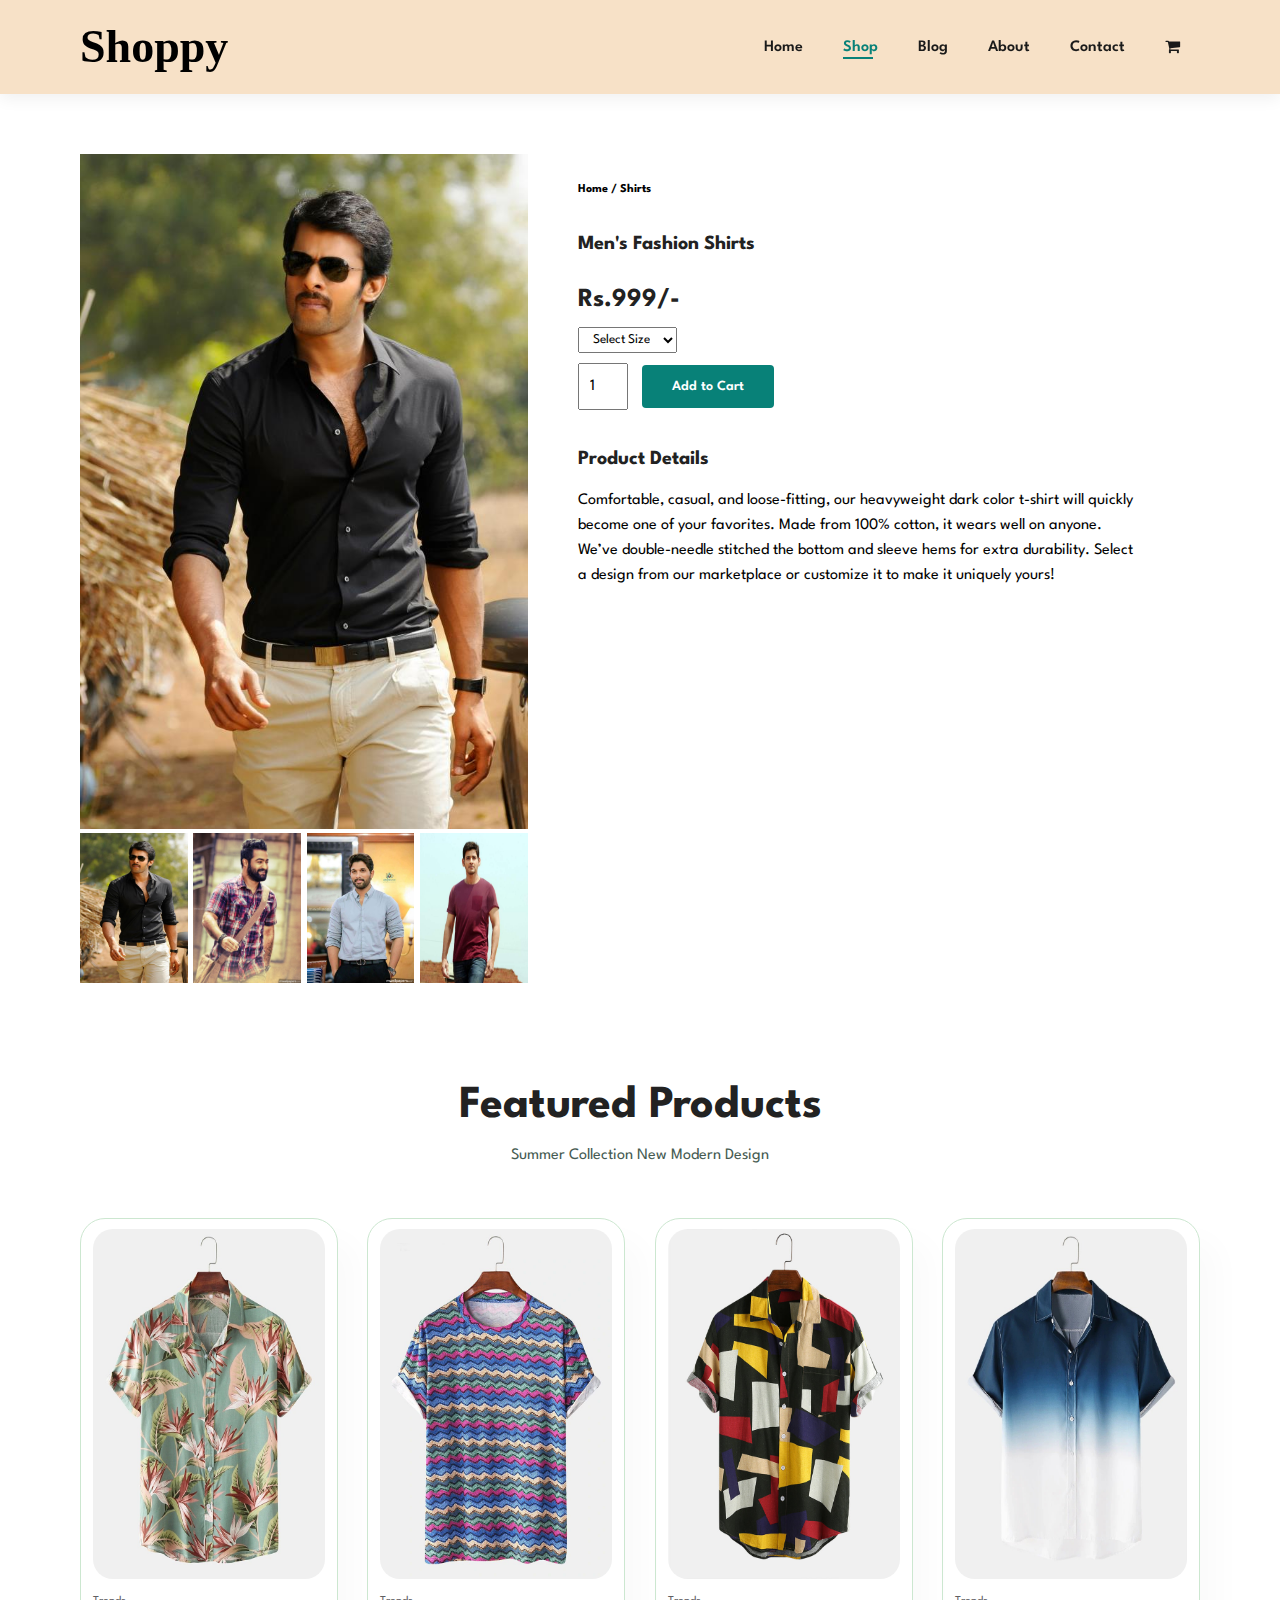
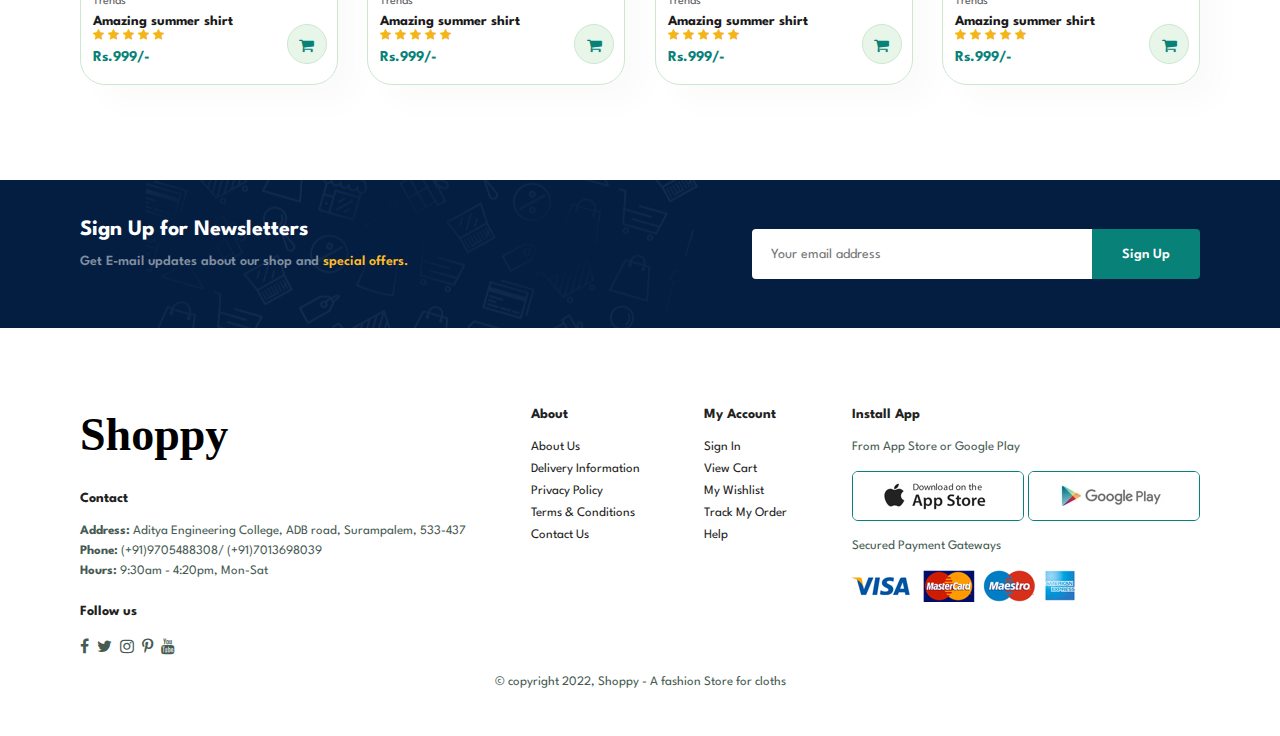
<file: sproduct.html>
<!DOCTYPE html>
<html lang="en">
<head>
    <meta charset="UTF-8">
    <meta http-equiv="X-UA-Compatible" content="IE=edge">
    <meta name="viewport" content="width=device-width, initial-scale=1.0">
    <title>Shoppie Website</title>
    <link rel="stylesheet" href="style.css">
    <link rel="stylesheet" href="https://cdnjs.cloudflare.com/ajax/libs/font-awesome/4.7.0/css/font-awesome.min.css">
</head>
<body>

    <section id="header">
        <!-- <a href="#"><img src="images/logo.png" class="logo" alt="" style="width: 100px;height: 40px;border: 2px solid #555;"></a> -->
        <h2 style="color: #000; font-family: Brush Script MT, Brush Script Std, cursive;">Shoppy</h2>
        <div>
            <ul id="navbar">
                <li><a  href="index.html">Home</a></li>
                <li><a class="active" href="shop.html">Shop</a></li>
                <li><a href="blog.html">Blog</a></li>
                <li><a href="about.html">About</a></li>
                <li><a href="contact.html">Contact</a></li>
                <li id="lg-bag"><a href="cart.html"><i class="fa fa-shopping-cart"></i></a></li>
                <a href="#" id="close"><i class="fa fa-times"></i></a>
            </ul>
        </div>
        <div id="mobile">
            <a href="cart.html"><i class="fa fa-shopping-cart"></i></a>
            <i id="bar" class="fa fa-outdent"></i>
        </div>
    </section>
    <section id="prodetails" class="section-p1">
        <div class="single-pro-image">
            <img src="images/prods/f1.jpg" width="100%" id="MainImg" alt="">
            <div class="small-img-group">
                <div class="small-img-col">
                    <img src="images/prods/f1.jpg" width="100%" height="90%" class="small-img" alt="">
                </div>
                <div class="small-img-col">
                    <img src="images/prods/f2.jpg" width="100%" height="90%" class="small-img" alt="">
                </div>
                <div class="small-img-col">
                    <img src="images/prods/f3.jpg" width="100%" height="90%" class="small-img" alt="">
                </div>
                <div class="small-img-col">
                    <img src="images/prods/f4.jpg" width="100%" height="90%" class="small-img" alt="">
                </div>
            </div>
        </div>
        <div class="single-pro-details">
            <h6>Home / Shirts</h6>
            <h4>Men's Fashion Shirts</h4>
            <h2>Rs.999/-</h2>
            <select>
                <option>Select Size</option>
                <option>Small</option>
                <option>Medium</option>
                <option>L</option>
                <option>XL</option>
                <option>XXL</option>
            </select>
            <input type="number" value="1">
            <button class="normal">Add to Cart</button>
            <h4>Product Details</h4>
            <span>Comfortable, casual, and loose-fitting, our heavyweight
                 dark color t-shirt will quickly become one of your favorites.
                  Made from 100% cotton, it wears well on anyone. We’ve double-needle
                   stitched the bottom and sleeve hems for extra durability.
                    Select a design from our marketplace or customize it to
                     make it uniquely yours!</span>
        </div>
    </section>
    <section id="product1" class="section-p1">
        <h2>Featured Products</h2>
        <p>Summer Collection New Modern Design</p>
        <div class="pro-container">
            <div class="pro">
                <img src="images/prods/n5.jpeg" alt="">
                <div class="des">
                    <span>Trends</span>
                    <h5>Amazing summer shirt</h5>
                    <div class="star">
                        <i class="fa fa-star"></i>
                        <i class="fa fa-star"></i>
                        <i class="fa fa-star"></i>
                        <i class="fa fa-star"></i>
                        <i class="fa fa-star"></i>
                    </div>
                    <h4>Rs.999/-</h4>
                </div> 
                <a href="#"><i class="fa fa-shopping-cart cart"></i></a>
            </div>
            <div class="pro">
                <img src="images/prods/n6.jpeg" alt="">
                <div class="des">
                    <span>Trends</span>
                    <h5>Amazing summer shirt</h5>
                    <div class="star">
                        <i class="fa fa-star"></i>
                        <i class="fa fa-star"></i>
                        <i class="fa fa-star"></i>
                        <i class="fa fa-star"></i>
                        <i class="fa fa-star"></i>
                    </div>
                    <h4>Rs.999/-</h4>
                </div> 
                <a href="#"><i class="fa fa-shopping-cart cart"></i></a>
            </div>
            <div class="pro">
                <img src="images/prods/n7.jpg" alt="">
                <div class="des">
                    <span>Trends</span>
                    <h5>Amazing summer shirt</h5>
                    <div class="star">
                        <i class="fa fa-star"></i>
                        <i class="fa fa-star"></i>
                        <i class="fa fa-star"></i>
                        <i class="fa fa-star"></i>
                        <i class="fa fa-star"></i>
                    </div>
                    <h4>Rs.999/-</h4>
                </div> 
                <a href="#"><i class="fa fa-shopping-cart cart"></i></a>
            </div>
            <div class="pro">
                <img src="images/prods/n8.jpeg" alt="">
                <div class="des">
                    <span>Trends</span>
                    <h5>Amazing summer shirt</h5>
                    <div class="star">
                        <i class="fa fa-star"></i>
                        <i class="fa fa-star"></i>
                        <i class="fa fa-star"></i>
                        <i class="fa fa-star"></i>
                        <i class="fa fa-star"></i>
                    </div>
                    <h4>Rs.999/-</h4>
                </div> 
                <a href="#"><i class="fa fa-shopping-cart cart"></i></a>
            </div>
        </div>
    </section>
    <section id="newsletter" class="section-p1 section-m1 ">
        <div class="newstext">
            <h4>Sign Up for Newsletters</h4>
            <p>Get E-mail updates about our shop and <span>special offers.</span></p>
        </div>
        <div class="form">
            <input type="text" placeholder="Your email address">
            <button class="normal">Sign Up</button>
        </div>
    </section>
    <footer class="section-p1">
        <div class="col">
            <h2 class="logo" style="color: #000; font-family: Brush Script MT, Brush Script Std, cursive;">Shoppy</h2>
            <h4>Contact</h4>
            <p><strong>Address: </strong> Aditya Engineering College, ADB road, Surampalem, 533-437</p>
            <p><strong>Phone: </strong> (+91)9705488308/ (+91)7013698039</p>
            <p><strong>Hours:</strong> 9:30am - 4:20pm, Mon-Sat</p>
            <div class="follow">
                <h4>Follow us</h4>
                <div class="icon">
                    <i class="fa fa-facebook-f"></i>
                    <i class="fa fa-twitter"></i>
                    <i class="fa fa-instagram"></i>
                    <i class="fa fa-pinterest-p"></i>
                    <i class="fa fa-youtube"></i>
                </div>
            </div>
        </div>
        <div class="col">
            <h4>About</h4>
            <a href="#">About Us</a>
            <a href="#">Delivery Information</a>
            <a href="#">Privacy Policy</a>
            <a href="#">Terms & Conditions</a>
            <a href="#">Contact Us</a>
        </div>
        <div class="col">
            <h4>My Account</h4>
            <a href="#">Sign In</a>
            <a href="#">View Cart</a>
            <a href="#">My Wishlist</a>
            <a href="#">Track My Order</a>
            <a href="#">Help</a>
        </div>
        <div class="col install">
            <h4>Install App</h4>
            <p>From App Store or Google Play</p>
            <div class="row">
                <img src="images/pay/app.jpg" alt="">
                <img src="images/pay/play.jpg" alt="">
            </div>
            <p>Secured Payment Gateways </p>
            <img src="images/pay/pay.png" alt="">
        </div>
        <div class="copyright">
            <p>&copy; copyright 2022, Shoppy - A fashion Store for cloths</p>
        </div>
    </footer>
    <script>
        var MainImg= document.getElementById("MainImg");
        var smallImg= document.getElementsByClassName("small-img");

        smallImg[0].onclick=function(){
            MainImg.src=smallImg[0].src;
        }
        smallImg[1].onclick=function(){
            MainImg.src=smallImg[1].src;
        }
        smallImg[2].onclick=function(){
            MainImg.src=smallImg[2].src;
        }
        smallImg[3].onclick=function(){
            MainImg.src=smallImg[3].src;
        }
    </script>
    <script src="script.js"></script>
</body>
</html>
</file>
<file: style.css>
@import url('https://fonts.googleapis.com/css2?family=Spartan:wght@100;200;300;400;500;600;700;800;900&display=swap');
* {
    margin: 0;
    padding: 0;
    box-sizing: border-box;
    font-family: 'Spartan', sans-serif;
}

h1 {
    font-size: 50px;
    line-height: 64px;
    color: #222;
}
 h2 {
     font-size: 46px;
     line-height: 54px;
     color: #222;
 }

 h4 {
     font-size: 20px;
     color: #222;
 }
 
 h6 {
     font-weight: 700;
     font-size: 12px;
 }

 p {
     font-size: 16px;
     color: #465b52;
     margin: 15px 0 20px 0;
 }
 .section-p1 {
     padding: 40px 80px;
 }

 .section-m1 {
     margin: 40px 0;
 }
 button.normal{
    font-size: 14px;
    font-weight: 600;
    padding: 15px 30px;
    color: #000;
    background-color: #fff;
    border-radius: 4px;
    cursor: pointer;
    border: none;
    outline: none;
    transition: 0.2s;
}
button.white{
    font-size: 13px;
    font-weight: 600;
    padding: 11px 18px;
    color: #fff;
    background-color: transparent;
    cursor: pointer;
    border: 1px solid #fff;
    outline: none;
    transition: 0.2s;
}
 body {
     width: 100%;
 }

 /* header start */
 #header {
     display: flex;
     align-items: center;
     justify-content: space-between;
     padding: 20px 80px;
     background-color: rgb(247, 225, 199);
     box-shadow: 0 5px 15px rgba(0, 0,0,0.06);
     z-index: 999;
     position: sticky;
     top: 0;
     left: 0;
 }

 #navbar {
     display: flex;
     align-items: center;
     justify-content: center;
 }
 #navbar li{
     list-style: none;
     padding: 0 20px;
     position: relative;
 }
 #navbar li a{
     text-decoration: none;
     font-size: 16px;
     font-weight: 600;
     color: #1a1a1a;
     transition: 0.3s ease;
 }
 #navbar li a:hover,
 #navbar li a.active{
     color: #088178;
 }
 #navbar li a.active::after,
 #navbar li a:hover::after{
     content: "";
     width: 30px;
     height: 2px;
     background: #088178;
     position: absolute;
     bottom: -4px;
     left: 20px;
 }
#mobile{
    display: none;
    align-items: center;
}
#close{
    display: none;
}
 /*Home Page*/
 #hero {
     background-image: url("images/black-friday-elements-assortment.jpg");
     height: 90vh;
     width: 100%;
     background-size: cover;
     background-position: top 25% right 0%;
     padding: 0 80px;
     display: flex;
     flex-direction: column;
     align-items: flex-start;
     justify-content: center;
 }
 #hero h4{
     padding-bottom: 15px;
 }
 #hero h2{
    color: #088178;
}
#hero h1{
    color: darkgreen;
}
#hero p{
    color: white;
}
/*#hero button:hover{
    background-color: #088178;
    color: #fff;
}*/
#hero button{
    color:#088178;
    border: 0;
    padding: 14px 80px 14px 65px;
    background-repeat: no-repeat;
    cursor: pointer;
    font-weight: 700;
    font-size: 15px;
}
#feature{
    display: flex;
    align-items: center;
    justify-content: space-between;
    flex-wrap: wrap;
}
#feature .fe-box{
    width: 180px;
    text-align: center;
    padding: 25px 15px;
    box-shadow: 20px 20px 34px rgba(0, 0,0,0.03);
    border: 1px solid #cce7d0;
    border-radius: 4px;
    margin: 15px 0;
}
#feature .fe-box:hover {
    box-shadow: 10px 10px 54px rgba(70, 62, 221, 0.1);
}
#feature .fe-box img{
    width: 100%;
    margin-bottom: 10px;
}
#feature .fe-box h6{
    display: inline-block;
    padding: 9px 8px 6px 8px;
    line-height: 1;
    border-radius: 4px;
    color: #088178;
    background-color: #fddde4;
}
#feature .fe-box:nth-child(2) h6{
    background-color: #bdeff1;
}
#feature .fe-box:nth-child(3) h6{
    background-color: #f0b6ae;
}
#feature .fe-box:nth-child(4) h6{
    background-color: #daabcd;
}
#feature .fe-box:nth-child(5) h6{
    background-color: #cad05b;
}
#feature .fe-box:nth-child(6) h6{
    background-color: #c5b4de;
}

#product1 {
    text-align: center;
}
#product1 .pro-container{
    display:flex;
    justify-content: space-between;
    padding-top: 20px;
    flex-wrap: wrap;
}
#product1 .pro{
    width: 23%;
    min-width: 250px;
    padding: 10px 12px;
    border: 1px solid #cce7d0;
    border-radius: 25px;
    cursor: pointer;
    box-shadow: 20px 20px 30px rgba(0, 0,0,0.02);
    margin: 15px 0;
    transition: 0.2s ease;
    position: relative;
}
#product1 .pro:hover{
    box-shadow: 20px 20px 30px rgba(0, 0,0,0.06);
}
#product1 .pro img{
    width: 100%;
    height: 350px;
    border-radius: 20px;
}
#product1 .pro .des{
    text-align: start;
    padding: 10px 0;
}
#product1 .pro .des span{
    color: #606063;
    font-size: 12px;
}
#product1 .pro .des h5{
    padding-top: 7px ;
    color: #1a1a1a;
    font-size: 14px;
}
#product1 .pro .des i{
    font-size: 12px;
    color: rgb(243, 181,25);
}
#product1 .pro .des h4{
    padding-top: 7px;
    font-size: 15px;
    font-weight: 700;
    color: #088178;
}
#product1 .pro .cart{
    width: 40px;
    height: 40px;
    line-height: 40px;
    border-radius: 50px;
    background-color: #e8f6ea;
    font-weight: 500;
    color: #088178;
    border: 1px solid #cce7d0;
    position: absolute;
    bottom: 20px;
    right: 10px;
}
#banner {
    display:flex;
    flex-direction: column;
    justify-content: center;
    align-items: center;
    text-align: center;
    background-image: url("images/banner/b2.jpg");
    width: 100%;
    height: 40vh;
    background-size: cover;
    background-position: center;
}
#banner h4{
    color: white;
    font-size: 16px;
}
#banner h2{
    color: white;
    font-size: 30px;
    padding: 10px 0;
}
#banner h2 span{
    color: #ff0202;
}
#banner button:hover{
    background-color: #088178;
    color: #fff;
}
#sm-banner{
    display: flex;
    justify-content: space-between;
    flex-wrap: wrap;
}
#sm-banner .banner-box{
    display:flex;
    flex-direction: column;
    justify-content: center;
    align-items: flex-start;
    background-image: url("images/banner/b17.jpg");
    min-width: 580px;
    height: 50vh;
    background-size: cover;
    background-position: center;
    padding: 30px;
}
#sm-banner .banner-box2{
    background-image: url("images/banner/b10.jpg");
} 
#sm-banner h4{
    color: #fff;
    font-size: 28px;
    font-weight: 300;  
}
#sm-banner h2{
    color: #fff;
    font-size: 28px;
    font-weight: 800;
}
#sm-banner span{
    color: #fff;
    font-size: 14px;
    font-weight: 500;
    padding-bottom: 15px;
}
#sm-banner .banner-box:hover button{
    background-color: #088178;
    color: 1px solid #088178;
}
#banner3{
    display: flex;
    justify-content: space-between;
    flex-wrap: wrap;
    padding:0 80px;
}
#banner3 .banner-box {
    display:flex;
    flex-direction: column;
    justify-content: center;
    align-items: flex-start;
    background-image: url("images/banner/b7.jpg");
    min-width: 30%;
    height: 30vh;
    background-size: cover;
    background-position: center;
    padding: 20px;
    margin-bottom: 20px;
}
#banner3 h2{
    color: rgb(6, 116, 10);
    font-weight: 900;
    font-size: 22px;
}
#banner3 h3{
    color: rgb(255, 0, 0);
    font-weight: 800;
    font-size: 15px;
}
#banner3 .banner-box2{
    background-image: url("images/banner/b4.jpg");
}
#banner3 .banner-box3{
    background-image: url("images/banner/b18.jpg");
}
#newsletter{
    display: flex;
    justify-content: space-between;
    flex-wrap: wrap;
    align-items: center;
    background-image: url("images/banner/b14.png");
    background-repeat: no-repeat;
    background-position: 20% 30%;
    background-color: #041e42;
}
#newsletter h4{
    font-size: 22px;
    font-weight: 700;
    color: #fff;
}
#newsletter p{
    font-size: 14px;
    font-weight: 600;
    color: #818ea0;
}
#newsletter p span{
    font-size: 14px;
    font-weight: 600;
    color: #ffbd27;
}
#newsletter .form{
    display:flex;
    width: 40%;
}
#newsletter input{
    height: 3.125rem;
    padding: 0 1.25em;
    font-size: 14px;
    width: 100%;
    border: 1px solid transparent;
    border-radius: 4px;
    outline: none;
    border-top-right-radius: 0;
    border-bottom-right-radius: 0;
}
#newsletter button{
    background-color: #088178;
    color: #fff;
    white-space: nowrap;
    border-top-left-radius: 0;
    border-bottom-left-radius: 0;
}
footer{
    display: flex;
    flex-wrap: wrap;
    justify-content: space-between;  
}
footer .col{
    display: flex;
    flex-direction: column;
    align-items: flex-start;
    margin-bottom: 20px;
}
footer .logo{
    margin-bottom: 30px;
}
footer h4{
    font-size: 14px;
    padding-bottom: 20px;
}
footer p{
    font-size: 13px;
    margin: 0 0 8px 0;
}
footer a{
    font-size: 13px;
    text-decoration: none;
    color: #222;
    margin-bottom: 10px;
}
footer .follow{
    margin-top: 20px;
}
footer .follow i{
    color: #465b52;
    margin-right: 4px;
    cursor: pointer;
}
footer .install .row img{
    border: 1px solid #088178;
    border-radius: 6px;
}
footer .install img{
    margin: 10px 0 15px 0;
}
footer .follow i:hover,
footer a:hover{
    color: #088178;
}
footer .copyright{
    width:100%;
    text-align: center;
}
/* shop page */
#page-header{
    background-image: url("images/banner/b1.jpg");
    width: 100%;
    height: 40vh;
    background-size: cover;
    display: flex;
    justify-content: center;
    text-align: center;
    flex-direction: column;
    padding: 14px;
}
#page-header h2,
#page-header h3,
#page-header p{
    color: rgb(255, 255, 255);
}
#pagination{
    text-align: center;
}
#pagination a{
    text-decoration: none;
    background-color: #088178;
    padding: 15px 20px;
    border-radius: 4px;
    color: #fff;
    font-weight: 600;
}
#pagination a i{
    font-size: 16px;
    font-weight: 600;
}

/* single product */
#prodetails{
    display: flex;
    margin-top: 20px;
}
#prodetails .single-pro-image{
    width:40%;
    height: 40%;
    margin-right: 50px;
}
.small-img-group{
    display: flex;
    justify-content: space-between;
}
.small-img-col{
    flex-basis: 24%;
    cursor: pointer;
}
#prodetails .single-pro-details{
    width: 50%;
    padding-top: 30px;
}
#prodetails .single-pro-details h4{
    padding: 40px 0 20px 0;
}
#prodetails .single-pro-details h2{
    font-size: 26px;
}
#prodetails .single-pro-details select{
    display: block;
    padding: 5px 10px;
    margin-bottom: 10px;
}
#prodetails .single-pro-details input{
    width: 50px;
    height: 47px;
    padding-left: 10px;
    font-size: 16px;
    margin-right: 10px;
}
#prodetails .single-pro-details button{
    background-color: #088178;
    color: #fff;
}
#prodetails .single-pro-details input:focus{
    outline: none;
}
#prodetails .single-pro-details span{
    line-height: 25px;

}
/* blog page */
#page-header.blog-header{
    background-image: url("images/banner/b19.jpg");
}
#blog{
    padding: 150px 150px 0 150px;
}
#blog .blog-box{
    display: flex;
    align-items: center;
    width: 100%;
    position: relative;
    padding-bottom: 90px;
}
#blog .blog-img{
    width: 50%;
    margin-right: 40px;
}
#blog img{
    width: 100%;
    height: 300px;
    object-fit: cover;
}
#blog .blog-details{
    width: 50%;
}
#blog .blog-details a{
    text-decoration: none;
    font-size: 11px;
    color: #000;
    font-weight: 700;
    position: relative;
    transition: 0.3s;
}
#blog .blog-details a::after{
    content: "";
    width: 50px;
    height: 1px;
    background-color: #000;
    position: absolute;
    top: 4px;
    right: -60px;
}
#blog .blog-details a:hover{
    color: #088178;
}
#blog .blog-details a:hover::after{
    background-color: #088178;
}
#blog .blog-box h1{
    position: absolute;
    top: -40px;
    left: 0;
    font-size: 70px;
    font-weight: 700;
    color: #606063;
    z-index: -9;
}
/* about page */
#page-header .about-header{
    background-image: url("images/about/banner.png");
}
#about-head {
    display: flex;
    align-items: center;
}
#about-head img{
    width: 50%;
    height: auto;
}
#about-head div{
    padding-left: 40px;

}
#about-app{
    text-align: center;
}
#about-app .video{
    width: 70%;
    height: 100%;
    margin: 30px auto 0 auto;
}
#about-app video{
    width: 70%;
    height: 100%;
    border-radius: 20px;
}
/*contact Page*/
#contact-details{
    display: flex;
    align-items: center;
    justify-content: space-between;
}
#contact-details .details{
    width: 40%;
}
#contact-details .details span,
#form-details form span{
    font-size: 12px;
}
#contact-details .details h2,
#form-details form h2{
    font-size: 20px;
    line-height: 35px;
    padding: 20px 0;
}
#contact-details .details h3{
    font-size: 16px;
    padding-bottom: 15px;
}
#contact-details .details li{
    list-style: none;
    display: flex;
    padding: 10px 0;
}
#contact-details .details li i{
    font-size: 14px;
    padding-right: 22px;
}
#contact-details .details li p{
    margin: 0;
    font-size: 14px;
}
#contact-details .map{
    width: 55%;
    height: 400px;
}
#contact-details .map iframe{
    width: 100%;
    height: 100%;
}
#form-details{
    display: flex;
    justify-content: space-between;
    margin: 30px;
    padding: 80px;
    border: 1px solid #e1e1e1;
}
#form-details form{
    width: 65%;
    display: flex;
    flex-direction: column;
    align-items: flex-start;
}
#form-details form input,
#form-details form textarea{
    width: 100%;
    padding: 12px 15px;
    outline: none;
    margin-bottom: 20px;
    border: 1px solid #e1e1e1;
}
#form-details form button{
    background-color: #088178;
    color: #fff;
}
#form-details .people div{
    padding-bottom:  25px;
    display: flex;
    align-items: flex-start;
}
#form-details .people div img{
    width: 65px;
    height: 65px;
    object-fit: cover;
    margin-right: 15px;
}
#form-details .people div p{
    margin: 0;
    font-size: 13px;
    line-height: 25px;
}
#form-details .people div p span{
    display: block;
    font-size: 15px;
    font-weight: 600;
    color: #000;
}
/* Cart Page*/
#cart {
    overflow-x: auto;
}
#cart table{
    width: 100%;
    border-collapse: collapse;
    table-layout: fixed;
    white-space: nowrap;
}
#cart table img{
    width: 70px;
}
#cart table td:nth-child(1){
    width: 100px;
    text-align: center;
}
#cart table td:nth-child(2){
    width: 150px;
    text-align: center;
}
#cart table td:nth-child(3){
    width: 250px;
    text-align: center;
}
#cart table td:nth-child(4),
#cart table td:nth-child(5),
#cart table td:nth-child(6){
    width: 150px;
    text-align: center;
}
#cart table td:nth-child(5) input{
    width: 70px;
    padding: 10px 5px 10px 15px;
}
#cart table thead{
    border: 1px solid #e2e9e1;
    border-left: none;
    border-right: none;
}
#cart table thead td{
    font-weight: 700;
    text-transform: uppercase;
    font-size: 13px;
    padding: 18px 0;
}
#cart table tbody tr td{
    padding-top: 15px;
}
#cart table thead td{
    font-size: 13px;
}
#cart-add{
    display: flex;
    flex-wrap: wrap;
    justify-content: space-between;
}
#coupon {
    width: 50%;
    margin-bottom: 30px;
}
#coupon h3,
#subtotal h3{
    padding-bottom: 15px;
}
#coupon input{
    padding: 10px 20px;
    outline: none;
    width: 60%;
    margin-right: 10px;
    border: 1px solid #e2e9e1;
}
#coupon button,
#subtotal button{
    background-color: #088178;
    color: #fff;
    padding: 12px 20px;
}
#subtotal button a{
    text-decoration: none;
    color: #fff;
}
#subtotal{
    width: 50%;
    margin-bottom: 30px;
    border: 1px solid #e2e9e1;
    padding: 30px;
}
#subtotal table{
    border-collapse: collapse;
    width: 100%;
    margin-bottom: 20px;
}
#subtotal table td{
    width: 50%;
    border: 1px solid #e2e9e1;
    padding: 10px;
    font-size: 13px;
}
/* media Query */

@media (max-width:799px) {
    .section-p1 {
        padding: 40px 40px;
    }
    #navbar {
        display: flex;
        flex-direction: column;
        align-items: flex-start;
        justify-content: flex-start;
        position:fixed;
        top: 0;
        right: -300px;
        height: 100vh;
        width: 300px;
        background-color: #e3e6f3;
        box-shadow: 0 40px 60px rgba(0, 0,0,0.1);
        padding: 80px 0 0 10px;
        transition: 0.3s;
    }
    #navbar.active{
        right: 0px;
    }
    #navbar li {
        margin-bottom: 25px;
    }
    #mobile{
        display: flex;
        align-items: center;
    }
    #mobile i{
        color: #1a1a1a;
        font-size: 24px;
        padding-left: 20px;
    }
    #close{
        display: initial;
        position: absolute;
        top: 30px;
        left: 30px;
        color: #222;
        font-size: 24px;
    }
    #lg-bag{
        display: none;
    }
    #hero {
        height: 70vh;
        padding: 0 80px;
        background-position: top 30% right 30%;
    }
    #feature {
        justify-content: center;
    }
    #feature .fe-box{
        margin:15px 15px
    }
    #product1 .pro-container {
        justify-content: center;
    }
    #product1 .pro{
        margin: 15px;
    }
    #banner {
        height: 20vh;
    }
    #sm-banner .banner-box {
        min-width: 100%;
        height: 30vh;
    }
    #banner3 {
        padding: 0 40px;
    }
    #banner3 .banner-box{
        width: 28%;
    }
    #newsletter .form{
        width: 70%
    }
    /*contact page */
    #form-details{
        padding: 40px;
    }
    #form-details form{
        width: 50%;
    }
}

@media (max-width:477px) {
    .section-p1{
        padding: 20px;
    }
    #header{
        padding: 10px 30px;
    }
    h1 {
        font-size: 38px;
    }
    h2 {
        font-size: 32px;
    }
    #hero
    {
        padding: 0 20px;
        background-position: 55%;
    }
    #feature {
        justify-content: space-between;
    }
    #feature .fe-box{
        width: 155px;
        margin: 0 0 15px 0;
    }
    #product1 .pro{
        width: 100%;
    }
    #banner {
        height: 40vh;
    }
    #sm-banner .banner-box{
        height: 40vh;
    }
    #sm-banner .banner-box2{
        margin-top: 20px;
    }
    #banner3 {
        padding: 0 20px;
    }
    #banner3 .banner-box{
        width: 100%;
    }
    #newsletter {
        padding: 40px 20px;
    }
    #newsletter .form{
        width: 100%;
    }
    footer .copyright{
        text-align: start;
    }
    /*single product*/
    #prodetails{
        display: flex;
        flex-direction: column;
    }
    #prodetails .single-pro-image{
        width: 100%;
        margin-right: 50px;
    }
    #prodetails .single-pro-details{
        width: 100%;
    }
    /*Blog page */
    #blog {
        padding: 100px 20px 0 20px;
    }
    #blog .blog-box{
        display: flex;
        flex-direction: column;
        align-items: flex-start;
    }
    #blog .blog-img {
        width: 100%;
        margin-right: 0px;
        margin-bottom: 30px;
    }
    #blog .blog-details{
        width: 100%;
    }
    /* About Page */
    #about-head{
        flex-direction: column;
    }
    #about-head img{
        width: 100%;
        margin-bottom: 20px;
    }
    #about-head div{
        padding-left: 0px;
    }
    #about-app .video{
        width: 100%;
    }
    /*contact page */
    #contact-details{
        flex-direction: column;
    }
    #contact-details .details{
        width: 100%;
        margin-bottom: 30px;
    }
    #contact-details .map{
        width: 100%;
    }
    #form-details{
        margin: 10px;
        padding: 30px 10px;
        flex-wrap: wrap;
    }
    #form-details form{
        width: 100%;
        margin-bottom: 30px;
    }
    /*cart page*/
    #cart-add{
        flex-direction: column;
    }
    #coupon {
        width: 100%;
    }
    #subtotal {
        width: 100%;
        padding: 20px;
    }
}
</file>
